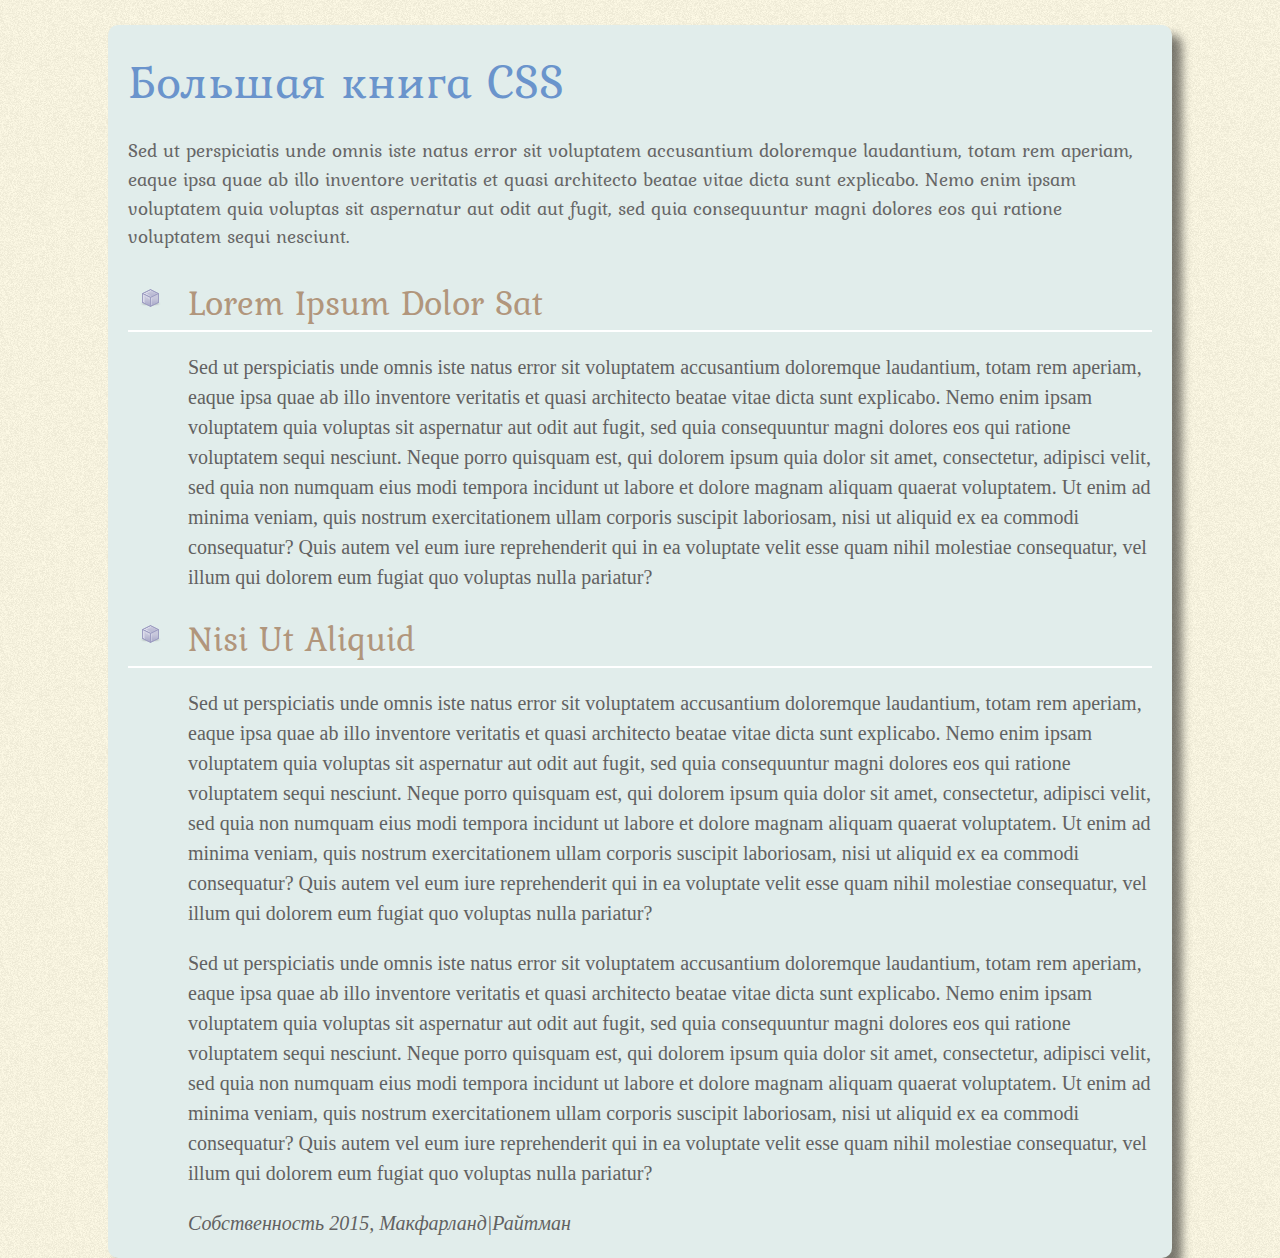
<file: css_4e/02/index.html>
<!doctype html>
<html>
<head>
<meta charset="UTF-8">
<title>Большая книга CSS -- Глава 2</title>	
<link rel="stylesheet" href="http://fonts.googleapis.com/css?family=Kurale">
<link rel="stylesheet" href="style.css">
</head>
<body>
<h1>Большая книга CSS</h1>
<p class="intro">Sed ut perspiciatis unde omnis iste natus error sit voluptatem accusantium doloremque laudantium, totam rem aperiam, eaque ipsa quae ab illo inventore veritatis et quasi architecto beatae vitae dicta sunt explicabo. Nemo enim ipsam voluptatem quia voluptas sit aspernatur aut odit aut fugit, sed quia consequuntur magni dolores eos qui ratione voluptatem sequi nesciunt. </p>
<h2>Lorem Ipsum Dolor Sat</h2>
<p>Sed ut perspiciatis unde omnis iste natus error sit voluptatem accusantium doloremque laudantium, totam rem aperiam, eaque ipsa quae ab illo inventore veritatis et quasi architecto beatae vitae dicta sunt explicabo. Nemo enim ipsam voluptatem quia voluptas sit aspernatur aut odit aut fugit, sed quia consequuntur magni dolores eos qui ratione voluptatem sequi nesciunt. Neque porro quisquam est, qui dolorem ipsum quia dolor sit amet, consectetur, adipisci velit, sed quia non numquam eius modi tempora incidunt ut labore et dolore magnam aliquam quaerat voluptatem. Ut enim ad minima veniam, quis nostrum exercitationem ullam corporis suscipit laboriosam, nisi ut aliquid ex ea commodi consequatur? Quis autem vel eum iure reprehenderit qui in ea voluptate velit esse quam nihil molestiae consequatur, vel illum qui dolorem eum fugiat quo voluptas nulla pariatur?</p>
<h2>Nisi Ut Aliquid </h2>
<p>Sed ut perspiciatis unde omnis iste natus error sit voluptatem accusantium doloremque laudantium, totam rem aperiam, eaque ipsa quae ab illo inventore veritatis et quasi architecto beatae vitae dicta sunt explicabo. Nemo enim ipsam voluptatem quia voluptas sit aspernatur aut odit aut fugit, sed quia consequuntur magni dolores eos qui ratione voluptatem sequi nesciunt. Neque porro quisquam est, qui dolorem ipsum quia dolor sit amet, consectetur, adipisci velit, sed quia non numquam eius modi tempora incidunt ut labore et dolore magnam aliquam quaerat voluptatem. Ut enim ad minima veniam, quis nostrum exercitationem ullam corporis suscipit laboriosam, nisi ut aliquid ex ea commodi consequatur? Quis autem vel eum iure reprehenderit qui in ea voluptate velit esse quam nihil molestiae consequatur, vel illum qui dolorem eum fugiat quo voluptas nulla pariatur?</p>
<p>Sed ut perspiciatis unde omnis iste natus error sit voluptatem accusantium doloremque laudantium, totam rem aperiam, eaque ipsa quae ab illo inventore veritatis et quasi architecto beatae vitae dicta sunt explicabo. Nemo enim ipsam voluptatem quia voluptas sit aspernatur aut odit aut fugit, sed quia consequuntur magni dolores eos qui ratione voluptatem sequi nesciunt. Neque porro quisquam est, qui dolorem ipsum quia dolor sit amet, consectetur, adipisci velit, sed quia non numquam eius modi tempora incidunt ut labore et dolore magnam aliquam quaerat voluptatem. Ut enim ad minima veniam, quis nostrum exercitationem ullam corporis suscipit laboriosam, nisi ut aliquid ex ea commodi consequatur? Quis autem vel eum iure reprehenderit qui in ea voluptate velit esse quam nihil molestiae consequatur, vel illum qui dolorem eum fugiat quo voluptas nulla pariatur?</p>
<address>
Собственность 2015, Макфарланд|Райтман 
</address>
</body>
</html>
</file>
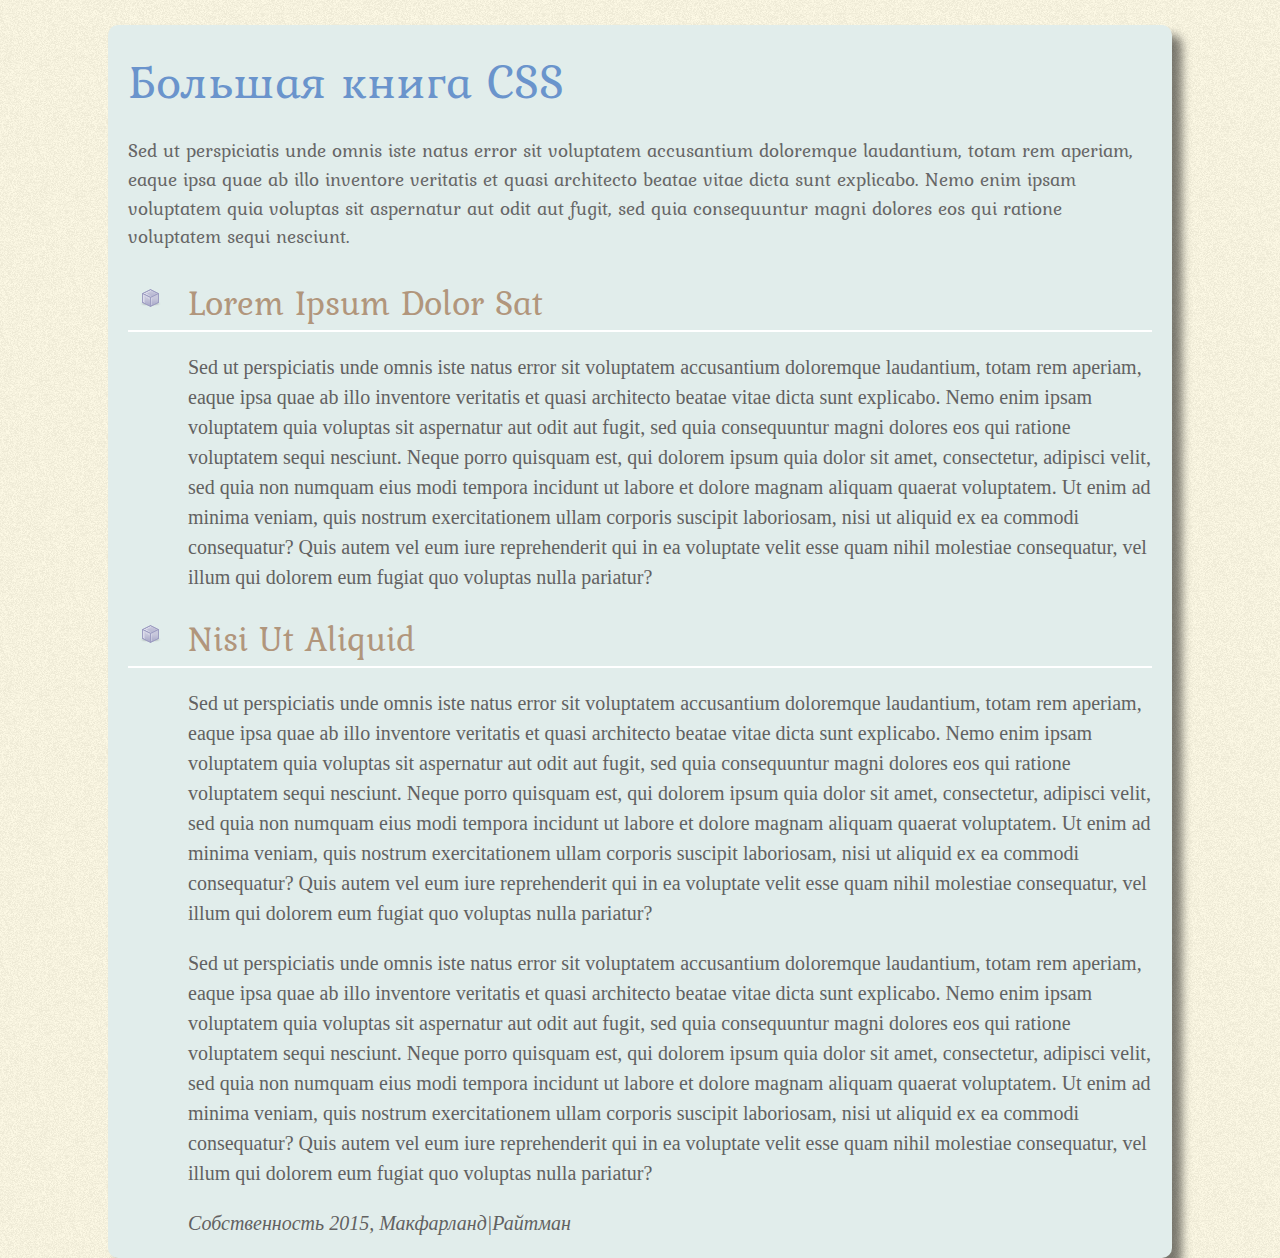
<file: css_4e/02_finished/index.html>
<!doctype html>
<html>
<head>
<meta charset="UTF-8">
<title>Большая книга CSS -- Глава 2</title>
<link href='http://fonts.googleapis.com/css?family=Kurale' rel='stylesheet'>
<link href="styles.css" rel="stylesheet">
</head>
<body>
<h1>Большая книга CSS</h1>
<p class="intro">Sed ut perspiciatis unde omnis iste natus error sit voluptatem accusantium doloremque laudantium, totam rem aperiam, eaque ipsa quae ab illo inventore veritatis et quasi architecto beatae vitae dicta sunt explicabo. Nemo enim ipsam voluptatem quia voluptas sit aspernatur aut odit aut fugit, sed quia consequuntur magni dolores eos qui ratione voluptatem sequi nesciunt. </p>
<h2>Lorem Ipsum Dolor Sat</h2>
<p>Sed ut perspiciatis unde omnis iste natus error sit voluptatem accusantium doloremque laudantium, totam rem aperiam, eaque ipsa quae ab illo inventore veritatis et quasi architecto beatae vitae dicta sunt explicabo. Nemo enim ipsam voluptatem quia voluptas sit aspernatur aut odit aut fugit, sed quia consequuntur magni dolores eos qui ratione voluptatem sequi nesciunt. Neque porro quisquam est, qui dolorem ipsum quia dolor sit amet, consectetur, adipisci velit, sed quia non numquam eius modi tempora incidunt ut labore et dolore magnam aliquam quaerat voluptatem. Ut enim ad minima veniam, quis nostrum exercitationem ullam corporis suscipit laboriosam, nisi ut aliquid ex ea commodi consequatur? Quis autem vel eum iure reprehenderit qui in ea voluptate velit esse quam nihil molestiae consequatur, vel illum qui dolorem eum fugiat quo voluptas nulla pariatur?</p>
<h2>Nisi Ut Aliquid </h2>
<p>Sed ut perspiciatis unde omnis iste natus error sit voluptatem accusantium doloremque laudantium, totam rem aperiam, eaque ipsa quae ab illo inventore veritatis et quasi architecto beatae vitae dicta sunt explicabo. Nemo enim ipsam voluptatem quia voluptas sit aspernatur aut odit aut fugit, sed quia consequuntur magni dolores eos qui ratione voluptatem sequi nesciunt. Neque porro quisquam est, qui dolorem ipsum quia dolor sit amet, consectetur, adipisci velit, sed quia non numquam eius modi tempora incidunt ut labore et dolore magnam aliquam quaerat voluptatem. Ut enim ad minima veniam, quis nostrum exercitationem ullam corporis suscipit laboriosam, nisi ut aliquid ex ea commodi consequatur? Quis autem vel eum iure reprehenderit qui in ea voluptate velit esse quam nihil molestiae consequatur, vel illum qui dolorem eum fugiat quo voluptas nulla pariatur?</p>
<p>Sed ut perspiciatis unde omnis iste natus error sit voluptatem accusantium doloremque laudantium, totam rem aperiam, eaque ipsa quae ab illo inventore veritatis et quasi architecto beatae vitae dicta sunt explicabo. Nemo enim ipsam voluptatem quia voluptas sit aspernatur aut odit aut fugit, sed quia consequuntur magni dolores eos qui ratione voluptatem sequi nesciunt. Neque porro quisquam est, qui dolorem ipsum quia dolor sit amet, consectetur, adipisci velit, sed quia non numquam eius modi tempora incidunt ut labore et dolore magnam aliquam quaerat voluptatem. Ut enim ad minima veniam, quis nostrum exercitationem ullam corporis suscipit laboriosam, nisi ut aliquid ex ea commodi consequatur? Quis autem vel eum iure reprehenderit qui in ea voluptate velit esse quam nihil molestiae consequatur, vel illum qui dolorem eum fugiat quo voluptas nulla pariatur?</p>
<address>
Собственность 2015, Макфарланд|Райтман 
</address>
</body>
</html>
</file>
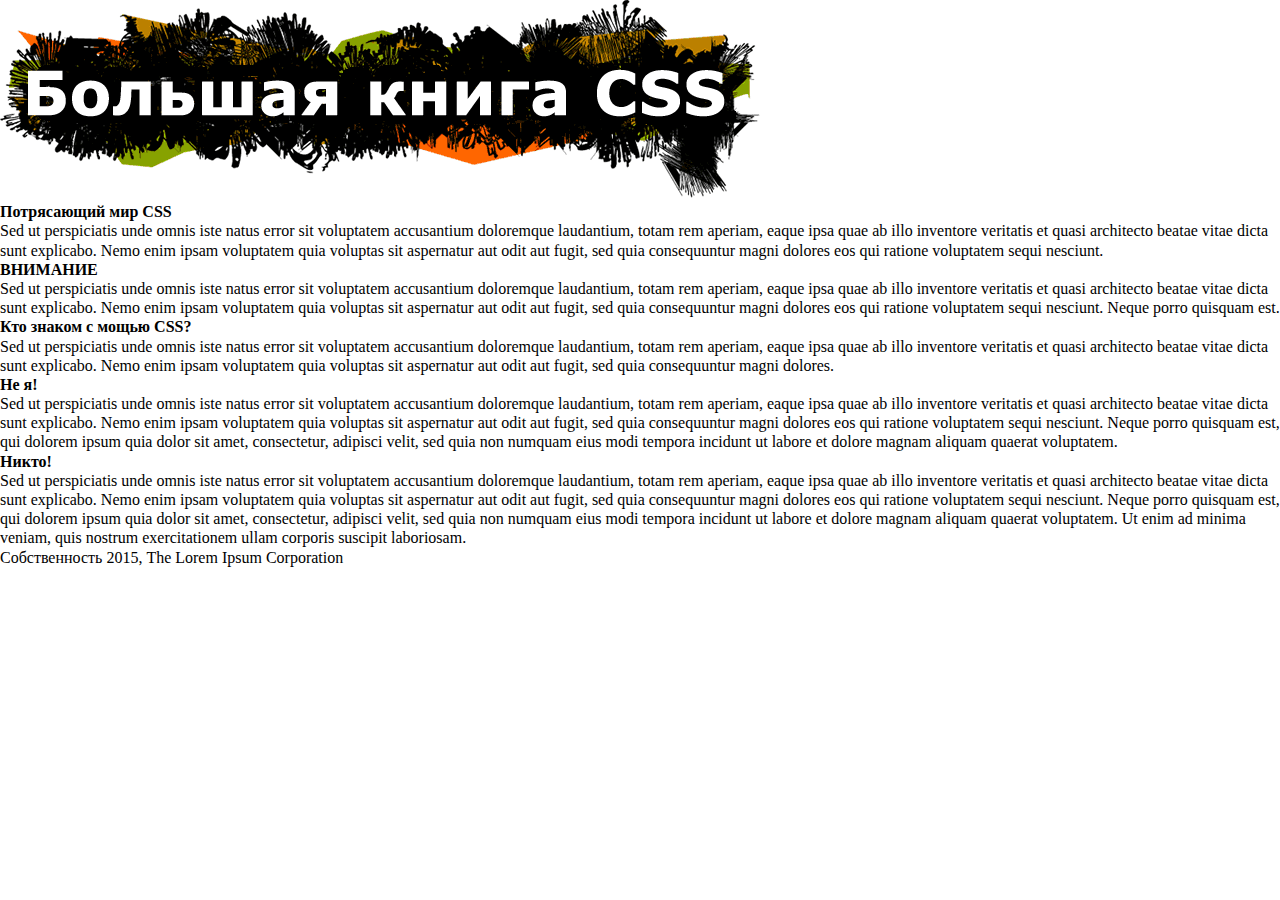
<file: css_4e/07/index.html>
<!doctype html>
<html>
<head>
<meta charset="UTF-8">
<title>Поля, отступы, границы и фон</title>
<link rel="stylesheet" href="main.css">
</head>

<body id="article">
  <div id="banner"><img src="images/banner.png" width="760" height="198" alt="Большая книга CSS">
  </div>

  <h1>Потрясающий мир CSS</h1>
  <p>Sed ut perspiciatis unde omnis iste natus error sit voluptatem accusantium doloremque laudantium, totam rem aperiam, eaque ipsa quae ab illo inventore veritatis et quasi architecto beatae vitae dicta sunt explicabo. Nemo enim ipsam voluptatem quia voluptas sit aspernatur aut odit aut fugit, sed quia consequuntur magni dolores eos qui ratione voluptatem sequi nesciunt. </p> 
  <h2>ВНИМАНИЕ</h2>
<p class="note">Sed ut perspiciatis unde omnis iste natus error sit voluptatem accusantium doloremque laudantium, totam rem aperiam, eaque ipsa quae ab illo inventore veritatis et quasi architecto beatae vitae dicta sunt explicabo. Nemo enim ipsam voluptatem quia voluptas sit aspernatur aut odit aut fugit, sed quia consequuntur magni dolores eos qui ratione voluptatem sequi nesciunt. Neque porro quisquam est.</p>
  <h2>Кто знаком с мощью CSS?</h2>
  <p>Sed ut perspiciatis unde omnis iste natus error sit voluptatem accusantium doloremque laudantium, totam rem aperiam, eaque ipsa quae ab illo inventore veritatis et quasi architecto beatae vitae dicta sunt explicabo. Nemo enim ipsam voluptatem quia voluptas sit aspernatur aut odit aut fugit, sed quia consequuntur magni dolores.</p>
<h2>Не я!</h2>
<p>Sed ut perspiciatis unde omnis iste natus error sit voluptatem accusantium doloremque laudantium, totam rem aperiam, eaque ipsa quae ab illo inventore veritatis et quasi architecto beatae vitae dicta sunt explicabo. Nemo enim ipsam voluptatem quia voluptas sit aspernatur aut odit aut fugit, sed quia consequuntur magni dolores eos qui ratione voluptatem sequi nesciunt. Neque porro quisquam est, qui dolorem ipsum quia dolor sit amet, consectetur, adipisci velit, sed quia non numquam eius modi tempora incidunt ut labore et dolore magnam aliquam quaerat voluptatem. </p>
  <h2>Никто!</h2>
  <p>Sed ut perspiciatis unde omnis iste natus error sit voluptatem accusantium doloremque laudantium, totam rem aperiam, eaque ipsa quae ab illo inventore veritatis et quasi architecto beatae vitae dicta sunt explicabo. Nemo enim ipsam voluptatem quia voluptas sit aspernatur aut odit aut fugit, sed quia consequuntur magni dolores eos qui ratione voluptatem sequi nesciunt. Neque porro quisquam est, qui dolorem ipsum quia dolor sit amet, consectetur, adipisci velit, sed quia non numquam eius modi tempora incidunt ut labore et dolore magnam aliquam quaerat voluptatem. Ut enim ad minima veniam, quis nostrum exercitationem ullam corporis suscipit laboriosam.</p>
  <p>Собственность 2015, The Lorem Ipsum Corporation</p>
</body>
</html>
</file>
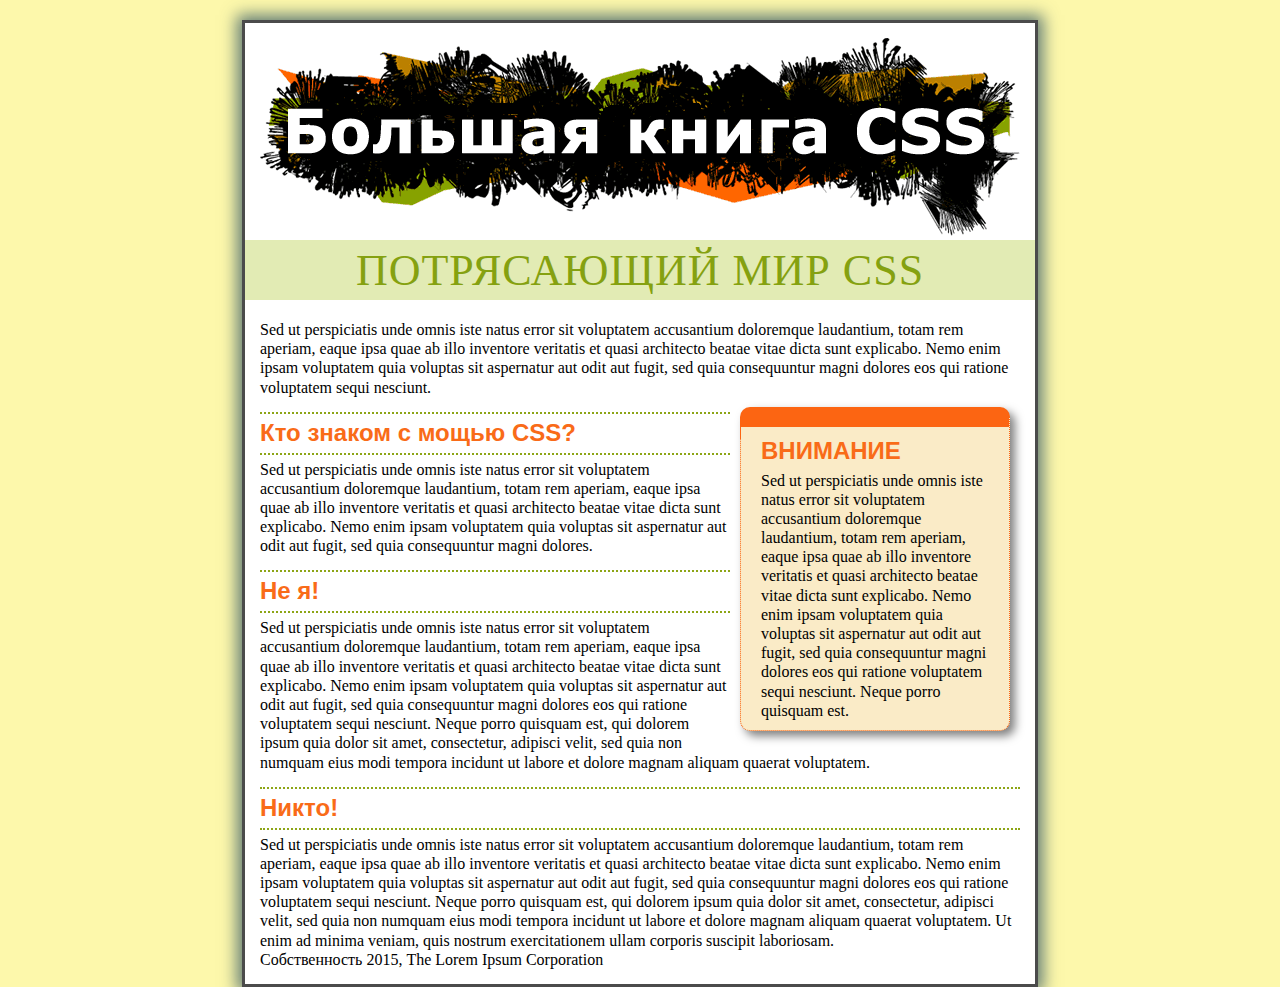
<file: css_4e/07_finished/index.html>
<!doctype html>
<html>
<head>
<meta charset="UTF-8">
<title>Поля, отступы, границы и фон</title>
<link rel="stylesheet" href="main.css">
</head>

<body id="article">
  <div id="banner"><img src="images/banner.png" width="760" height="198" alt="Большая книга CSS">
  </div>

  <h1>Потрясающий мир CSS</h1>
  <p>Sed ut perspiciatis unde omnis iste natus error sit voluptatem accusantium doloremque laudantium, totam rem aperiam, eaque ipsa quae ab illo inventore veritatis et quasi architecto beatae vitae dicta sunt explicabo. Nemo enim ipsam voluptatem quia voluptas sit aspernatur aut odit aut fugit, sed quia consequuntur magni dolores eos qui ratione voluptatem sequi nesciunt. </p> 
  
  <div class="sidebar">
  <h2>ВНИМАНИЕ</h2>
<p class="note">Sed ut perspiciatis unde omnis iste natus error sit voluptatem accusantium doloremque laudantium, totam rem aperiam, eaque ipsa quae ab illo inventore veritatis et quasi architecto beatae vitae dicta sunt explicabo. Nemo enim ipsam voluptatem quia voluptas sit aspernatur aut odit aut fugit, sed quia consequuntur magni dolores eos qui ratione voluptatem sequi nesciunt. Neque porro quisquam est.</p>
</div>
  <h2>Кто знаком с мощью CSS?</h2>
  <p>Sed ut perspiciatis unde omnis iste natus error sit voluptatem accusantium doloremque laudantium, totam rem aperiam, eaque ipsa quae ab illo inventore veritatis et quasi architecto beatae vitae dicta sunt explicabo. Nemo enim ipsam voluptatem quia voluptas sit aspernatur aut odit aut fugit, sed quia consequuntur magni dolores.</p>
<h2>Не я!</h2>
<p>Sed ut perspiciatis unde omnis iste natus error sit voluptatem accusantium doloremque laudantium, totam rem aperiam, eaque ipsa quae ab illo inventore veritatis et quasi architecto beatae vitae dicta sunt explicabo. Nemo enim ipsam voluptatem quia voluptas sit aspernatur aut odit aut fugit, sed quia consequuntur magni dolores eos qui ratione voluptatem sequi nesciunt. Neque porro quisquam est, qui dolorem ipsum quia dolor sit amet, consectetur, adipisci velit, sed quia non numquam eius modi tempora incidunt ut labore et dolore magnam aliquam quaerat voluptatem. </p>
  <h2>Никто!</h2>
  <p>Sed ut perspiciatis unde omnis iste natus error sit voluptatem accusantium doloremque laudantium, totam rem aperiam, eaque ipsa quae ab illo inventore veritatis et quasi architecto beatae vitae dicta sunt explicabo. Nemo enim ipsam voluptatem quia voluptas sit aspernatur aut odit aut fugit, sed quia consequuntur magni dolores eos qui ratione voluptatem sequi nesciunt. Neque porro quisquam est, qui dolorem ipsum quia dolor sit amet, consectetur, adipisci velit, sed quia non numquam eius modi tempora incidunt ut labore et dolore magnam aliquam quaerat voluptatem. Ut enim ad minima veniam, quis nostrum exercitationem ullam corporis suscipit laboriosam.</p>
  <p>Собственность 2015, The Lorem Ipsum Corporation</p>
</body>
</html>
</file>
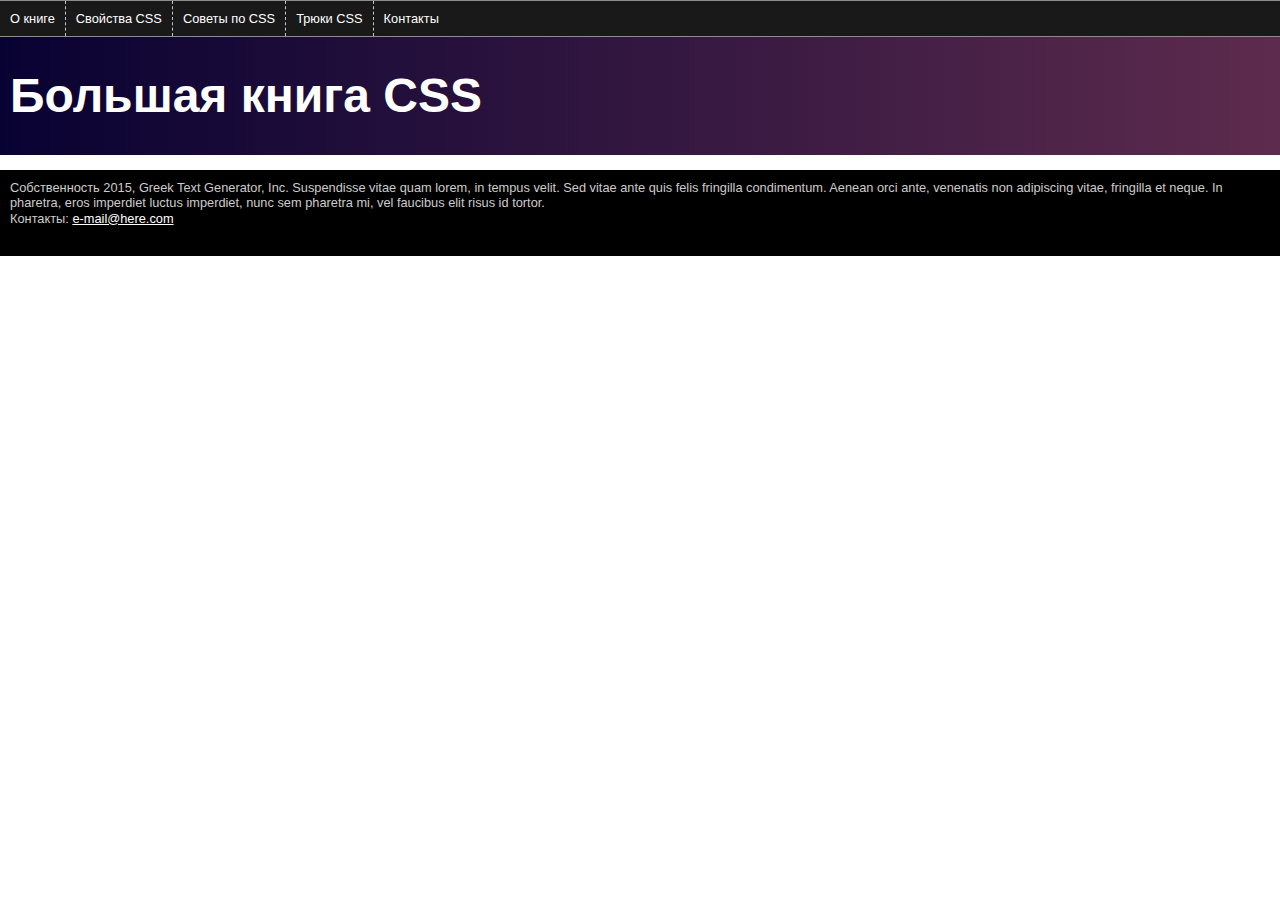
<file: css_4e/13/index.html>
<!doctype html>
<html>
<head>
<meta charset="UTF-8">
<title>Большая книга CSS</title>
<link href="styles.css" rel="stylesheet">
</head>

<body>
<header>
<nav class="clear">
<ul>
<li><a href="#">О книге</a></li>
<li><a href="#">Свойства CSS</a></li>
<li><a href="#">Советы по CSS</a></li>
<li><a href="#">Трюки CSS</a></li>
<li><a href="#">Контакты</a></li>
</ul>
</nav>
<h1>Большая книга CSS</h1>
</header>
<!-- первая боковая панель -->

<!-- основной контент -->

<!-- вторая боковая панель -->

<footer>
<p>Собственность 2015, Greek Text Generator, Inc.
Suspendisse vitae quam lorem, in tempus velit. Sed vitae ante quis felis fringilla condimentum. Aenean orci ante, venenatis non adipiscing vitae, fringilla et neque. In pharetra, eros imperdiet luctus imperdiet, nunc sem pharetra mi, vel faucibus elit risus id tortor.</p>
<p>Контакты: <a href="mailto:nobody@nowhere.com">e-mail@here.com</a></p>
</footer>
</body>
</html>
</file>
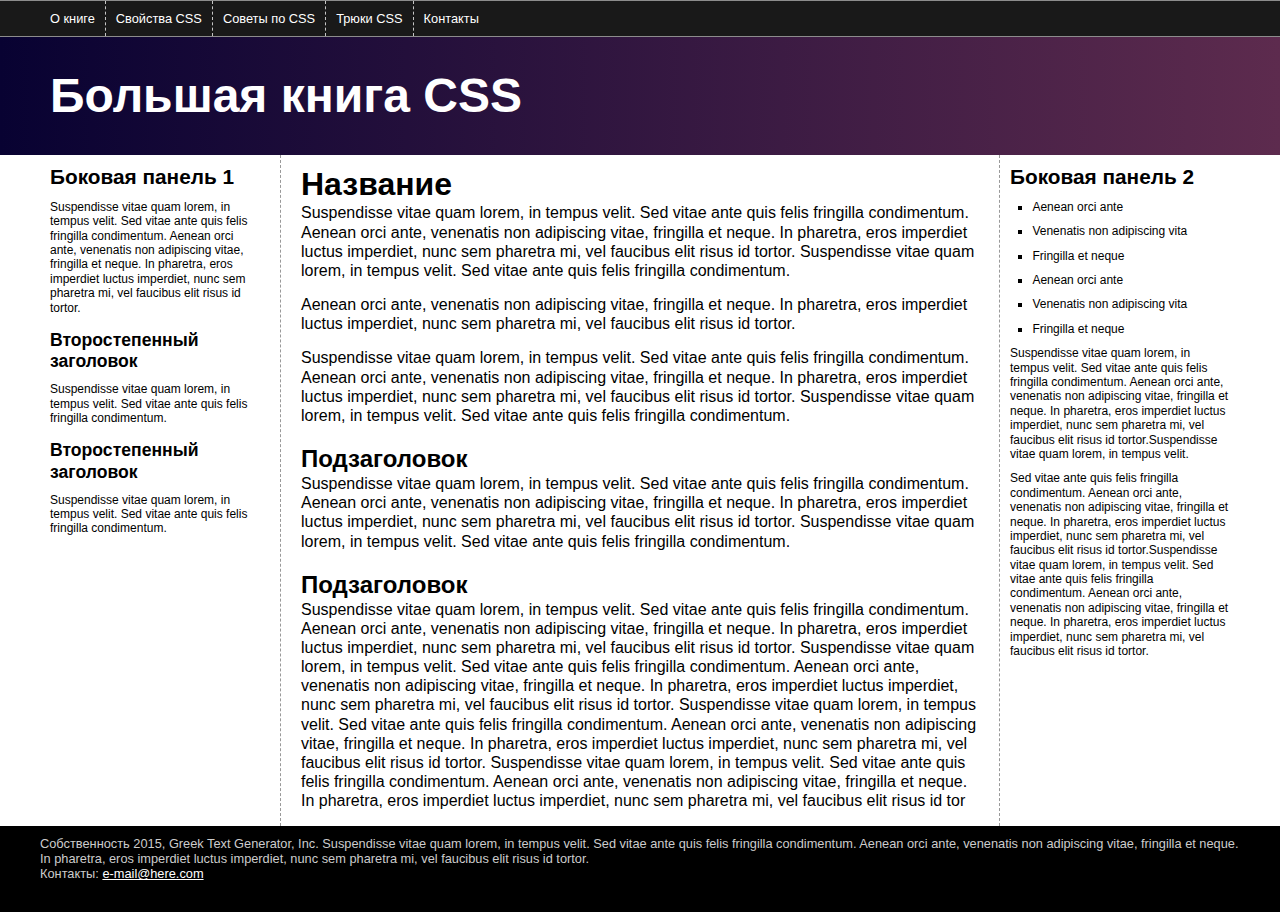
<file: css_4e/13_finished/index.html>
<!doctype html>
<html>
<head>
<meta charset="UTF-8">
<title>Большая книга CSS</title>
<link href="styles.css" rel="stylesheet">
</head>

<body>
<div class="pageWrapper">
<header>
<nav class="clear">
<ul>
<li><a href="#">О книге</a></li>
<li><a href="#">Свойства CSS</a></li>
<li><a href="#">Советы по CSS</a></li>
<li><a href="#">Трюки CSS</a></li>
<li><a href="#">Контакты</a></li>
</ul>
</nav>
<h1>Большая книга CSS</h1>
</header>
<div class="contentWrapper">
<!-- первая боковая панель -->
<aside class="sidebar1">
  <h2>Боковая панель 1</h2>
  <p>Suspendisse vitae quam lorem, in tempus velit. Sed vitae ante quis felis fringilla condimentum. Aenean orci ante, venenatis non adipiscing vitae, fringilla et neque. In pharetra, eros imperdiet luctus imperdiet, nunc sem pharetra mi, vel faucibus elit risus id tortor.  </p>
  <h3>Второстепенный заголовок</h3>
  <p>Suspendisse vitae quam lorem, in tempus velit. Sed vitae ante quis felis fringilla condimentum.  </p>
  <h3>Второстепенный заголовок</h3>
  <p>Suspendisse vitae quam lorem, in tempus velit. Sed vitae ante quis felis fringilla condimentum. </p>
</aside>
<!-- основной контент -->
<article class="main">
  <h2>Название</h2>
  <p>Suspendisse vitae quam lorem, in tempus velit. Sed vitae ante quis felis fringilla condimentum. Aenean orci ante, venenatis non adipiscing vitae, fringilla et neque. In pharetra, eros imperdiet luctus imperdiet, nunc sem pharetra mi, vel faucibus elit risus id tortor. Suspendisse vitae quam lorem, in tempus velit. Sed vitae ante quis felis fringilla condimentum.</p>
  <p>Aenean orci ante, venenatis non adipiscing vitae, fringilla et neque. In pharetra, eros imperdiet luctus imperdiet, nunc sem pharetra mi, vel faucibus elit risus id tortor. </p>
  <p>Suspendisse vitae quam lorem, in tempus velit. Sed vitae ante quis felis fringilla condimentum. Aenean orci ante, venenatis non adipiscing vitae, fringilla et neque. In pharetra, eros imperdiet luctus imperdiet, nunc sem pharetra mi, vel faucibus elit risus id tortor. Suspendisse vitae quam lorem, in tempus velit. Sed vitae ante quis felis fringilla condimentum. </p>
  <h3>Подзаголовок</h3>
  <p>Suspendisse vitae quam lorem, in tempus velit. Sed vitae ante quis felis fringilla condimentum. Aenean orci ante, venenatis non adipiscing vitae, fringilla et neque. In pharetra, eros imperdiet luctus imperdiet, nunc sem pharetra mi, vel faucibus elit risus id tortor. Suspendisse vitae quam lorem, in tempus velit. Sed vitae ante quis felis fringilla condimentum. </p>
  <h3>Подзаголовок</h3>
  <p>Suspendisse vitae quam lorem, in tempus velit. Sed vitae ante quis felis fringilla condimentum. Aenean orci ante, venenatis non adipiscing vitae, fringilla et neque. In pharetra, eros imperdiet luctus imperdiet, nunc sem pharetra mi, vel faucibus elit risus id tortor. Suspendisse vitae quam lorem, in tempus velit. Sed vitae ante quis felis fringilla condimentum. Aenean orci ante, venenatis non adipiscing vitae, fringilla et neque. In pharetra, eros imperdiet luctus imperdiet, nunc sem pharetra mi, vel faucibus elit risus id tortor. Suspendisse vitae quam lorem, in tempus velit. Sed vitae ante quis felis fringilla condimentum. Aenean orci ante, venenatis non adipiscing vitae, fringilla et neque. In pharetra, eros imperdiet luctus imperdiet, nunc sem pharetra mi, vel faucibus elit risus id tortor. Suspendisse vitae quam lorem, in tempus velit. Sed vitae ante quis felis fringilla condimentum. Aenean orci ante, venenatis non adipiscing vitae, fringilla et neque. In pharetra, eros imperdiet luctus imperdiet, nunc sem pharetra mi, vel faucibus elit risus id tor</p>
</article>
<!-- вторая боковая панель -->
<aside class="sidebar2">
  <h2>Боковая панель 2 </h2>
  <ul>
    <li>Aenean orci ante</li>
    <li>Venenatis non adipiscing vita</li>
    <li> Fringilla et neque</li>
    <li>Aenean orci ante</li>
    <li>Venenatis non adipiscing vita</li>
    <li> Fringilla et neque</li>
  </ul>
  <p>Suspendisse vitae quam lorem, in tempus velit. Sed vitae ante quis felis fringilla condimentum. Aenean orci ante, venenatis non adipiscing vitae, fringilla et neque. In pharetra, eros imperdiet luctus imperdiet, nunc sem pharetra mi, vel faucibus elit risus id tortor.Suspendisse vitae quam lorem, in tempus velit. </p>
  <p>Sed vitae ante quis felis fringilla condimentum. Aenean orci ante, venenatis non adipiscing vitae, fringilla et neque. In pharetra, eros imperdiet luctus imperdiet, nunc sem pharetra mi, vel faucibus elit risus id tortor.Suspendisse vitae quam lorem, in tempus velit. Sed vitae ante quis felis fringilla condimentum. Aenean orci ante, venenatis non adipiscing vitae, fringilla et neque. In pharetra, eros imperdiet luctus imperdiet, nunc sem pharetra mi, vel faucibus elit risus id tortor.</p>
</aside>
</div>
<footer>
<p>Собственность 2015, Greek Text Generator, Inc.
Suspendisse vitae quam lorem, in tempus velit. Sed vitae ante quis felis fringilla condimentum. Aenean orci ante, venenatis non adipiscing vitae, fringilla et neque. In pharetra, eros imperdiet luctus imperdiet, nunc sem pharetra mi, vel faucibus elit risus id tortor.</p>
<p>Контакты: <a href="mailto:nobody@nowhere.com">e-mail@here.com</a></p>
</footer>
</div>
</body>
</html>
</file>
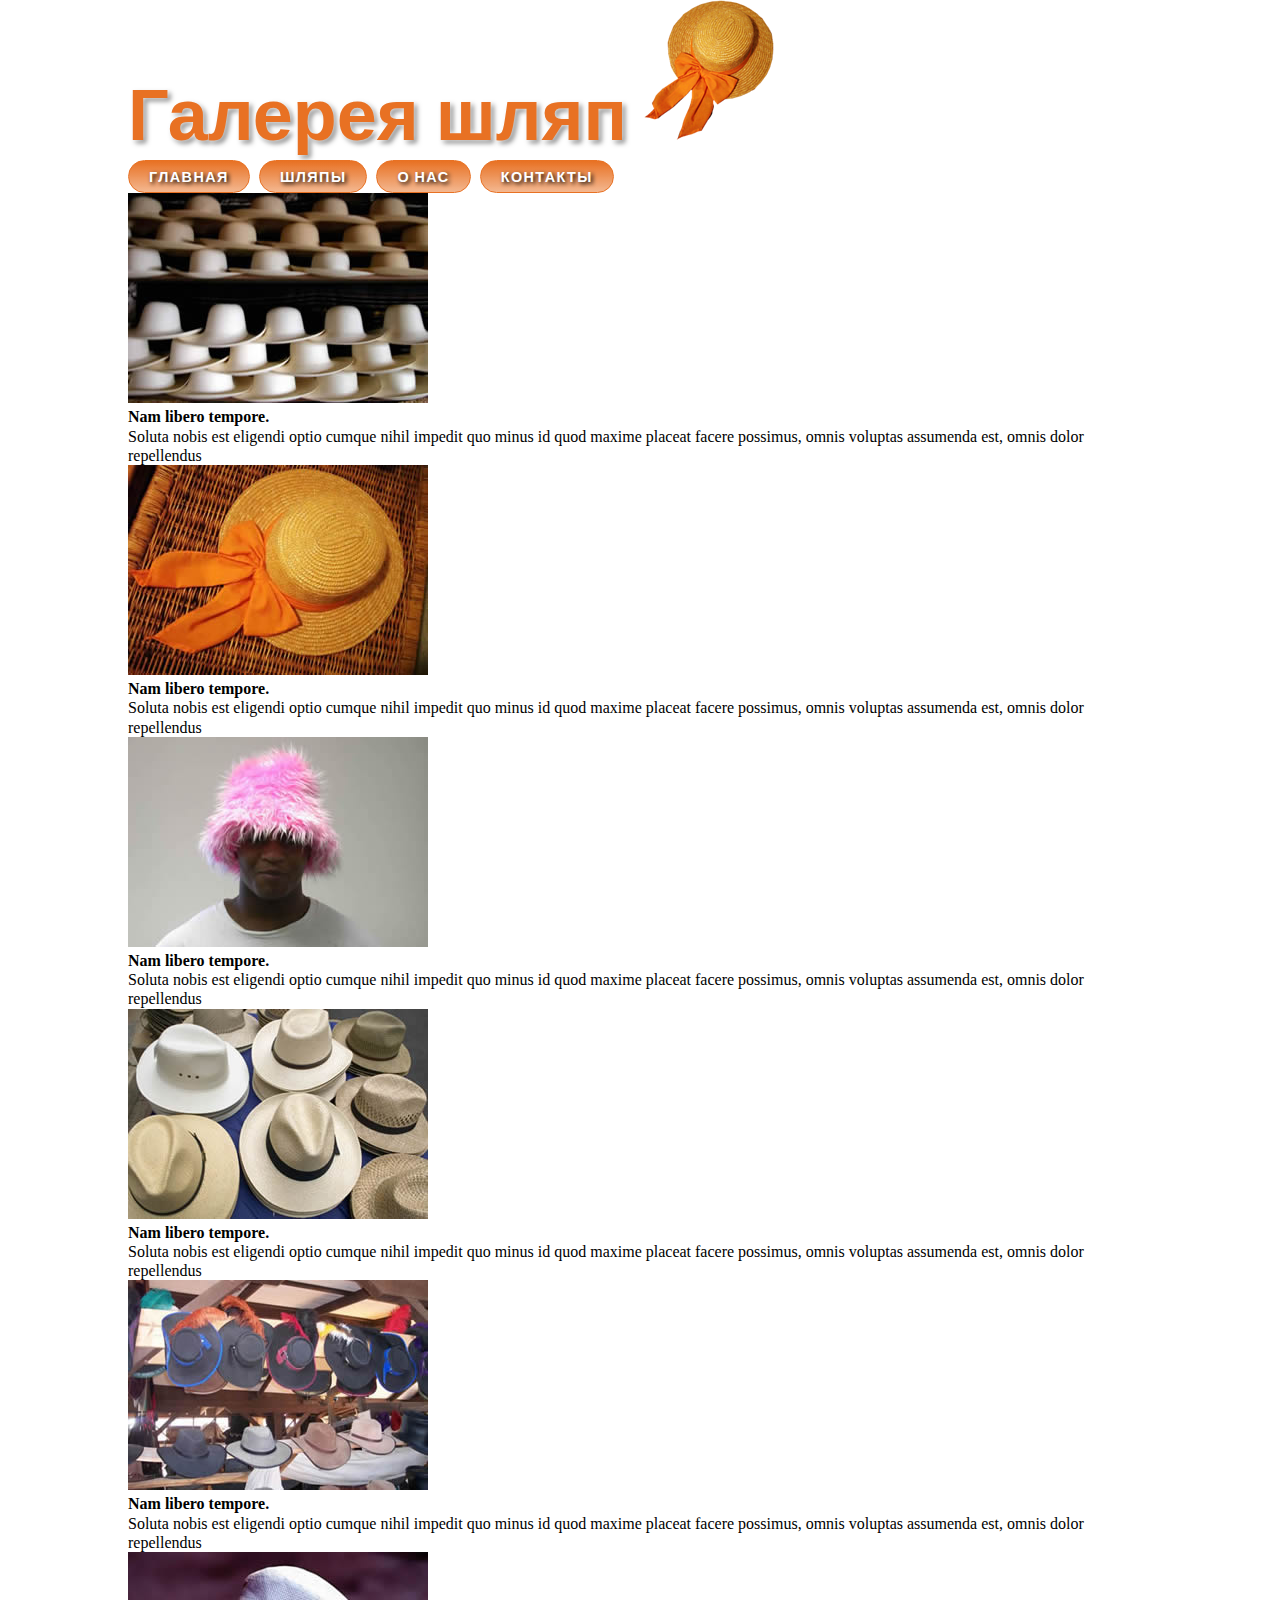
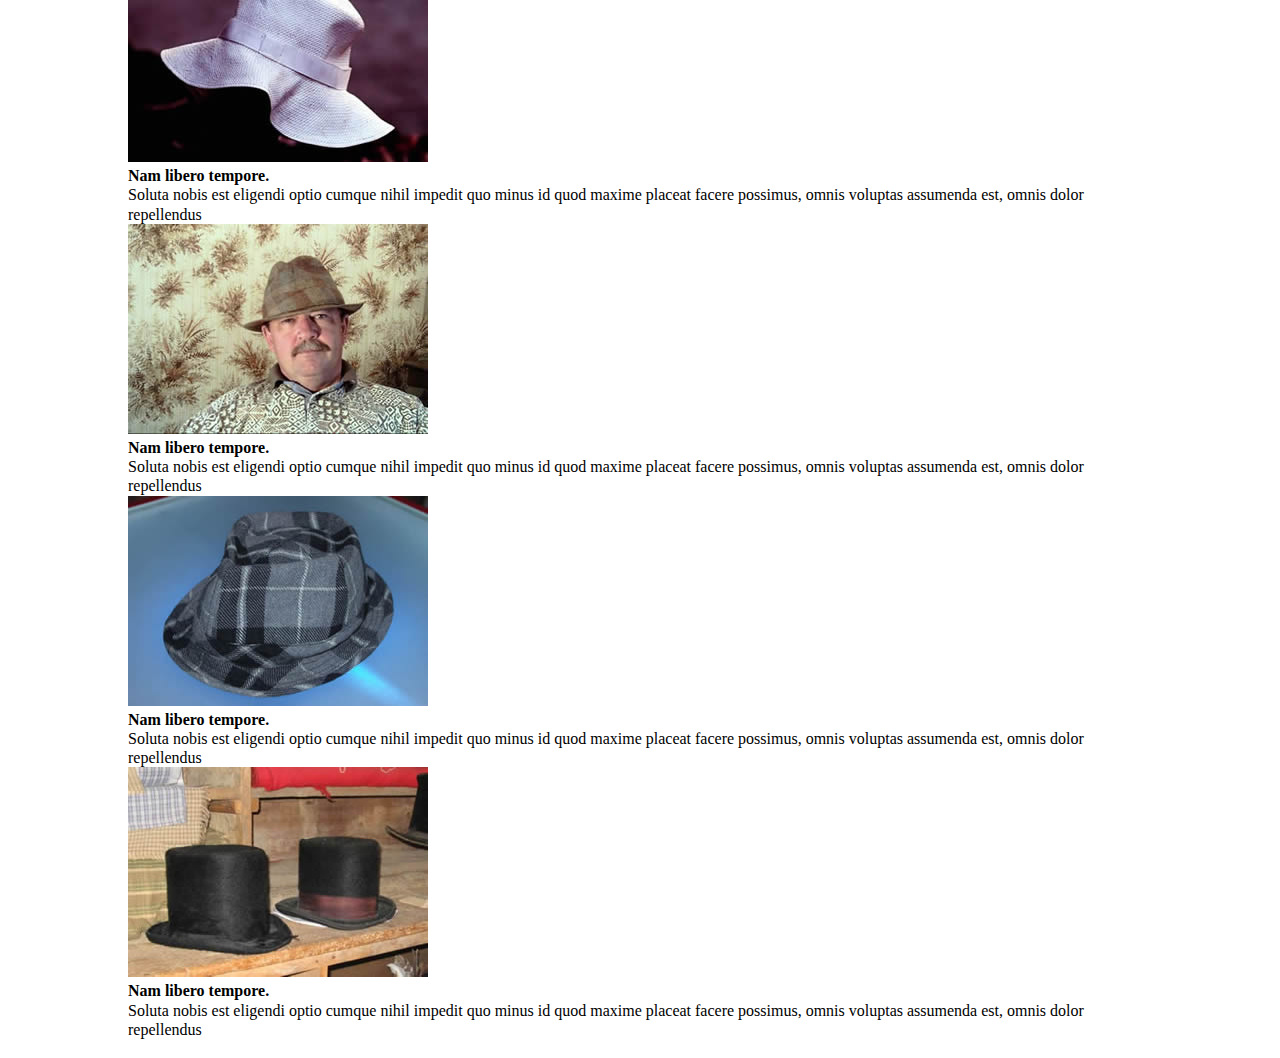
<file: css_4e/14/index.html>
<!doctype html>
<html>
<head>
<meta charset="UTF-8">
<title>Галерея шляп</title>
<link href="styles.css" rel="stylesheet">
</head>
<body>
<header>
<h1>Галерея шляп <img src="images/hat.png" width="130" height="140" alt="Галерея шляп" class="badge"></h1>
<nav>
	<ul>
		<li><a href="#">Главная</a></li>
		<li><a href="#">Шляпы</a></li>
		<li><a href="#">О нас</a></li>
		<li><a href="#">Контакты</a></li>
	</ul>
</nav>
</header>
<div class="gallery">
<figure>
<img src="images/file00079963469.jpg" width="300" height="210" alt="Панама">
<figcaption><strong>Nam libero tempore.</strong> Soluta nobis est eligendi optio cumque nihil impedit quo minus id quod maxime placeat facere possimus, omnis voluptas assumenda est, omnis dolor repellendus</figcaption>
</figure>
<figure>
<img src="images/file000308999292.jpg" width="300" height="210" alt="Капор">
<figcaption><strong>Nam libero tempore.</strong> Soluta nobis est eligendi optio cumque nihil impedit quo minus id quod maxime placeat facere possimus, omnis voluptas assumenda est, omnis dolor repellendus</figcaption>
</figure>
<figure>
<img src="images/file000330568599.jpg" width="300" height="210" alt="Розовая шляпа">
<figcaption><strong>Nam libero tempore.</strong> Soluta nobis est eligendi optio cumque nihil impedit quo minus id quod maxime placeat facere possimus, omnis voluptas assumenda est, omnis dolor repellendus</figcaption>
</figure>
<figure>
<img src="images/file000550955311.jpg" width="300" height="210" alt="Много шляп">
<figcaption><strong>Nam libero tempore.</strong> Soluta nobis est eligendi optio cumque nihil impedit quo minus id quod maxime placeat facere possimus, omnis voluptas assumenda est, omnis dolor repellendus</figcaption>
</figure>
<figure>
<img src="images/file0001117960982.jpg" width="300" height="210" alt="Шляпа">
<figcaption><strong>Nam libero tempore.</strong> Soluta nobis est eligendi optio cumque nihil impedit quo minus id quod maxime placeat facere possimus, omnis voluptas assumenda est, omnis dolor repellendus</figcaption>
</figure>
<figure>
<img src="images/file0001425538258.jpg" width="300" height="210" alt="Другой капор">
<figcaption><strong>Nam libero tempore.</strong> Soluta nobis est eligendi optio cumque nihil impedit quo minus id quod maxime placeat facere possimus, omnis voluptas assumenda est, omnis dolor repellendus</figcaption>
</figure>
<figure>
<img src="images/file00030009680.jpg" width="300" height="210" alt="Дурень в шляпе">
<figcaption><strong>Nam libero tempore.</strong> Soluta nobis est eligendi optio cumque nihil impedit quo minus id quod maxime placeat facere possimus, omnis voluptas assumenda est, omnis dolor repellendus</figcaption>
</figure>
<figure>
<img src="images/file0001728857809.jpg" width="300" height="210" alt="Клевая шляпа">
<figcaption><strong>Nam libero tempore.</strong> Soluta nobis est eligendi optio cumque nihil impedit quo minus id quod maxime placeat facere possimus, omnis voluptas assumenda est, omnis dolor repellendus</figcaption>
</figure>
<figure>
<img src="images/file0001757413591.jpg" width="300" height="210" alt="Крутые шляпы">
<figcaption><strong>Nam libero tempore.</strong> Soluta nobis est eligendi optio cumque nihil impedit quo minus id quod maxime placeat facere possimus, omnis voluptas assumenda est, omnis dolor repellendus</figcaption>
</figure>
</div>
<footer>
<div class="copyright">
<p>Собственность 2015, Галерея шляп</p>
</div>
</footer>
</body>
</html>
</file>
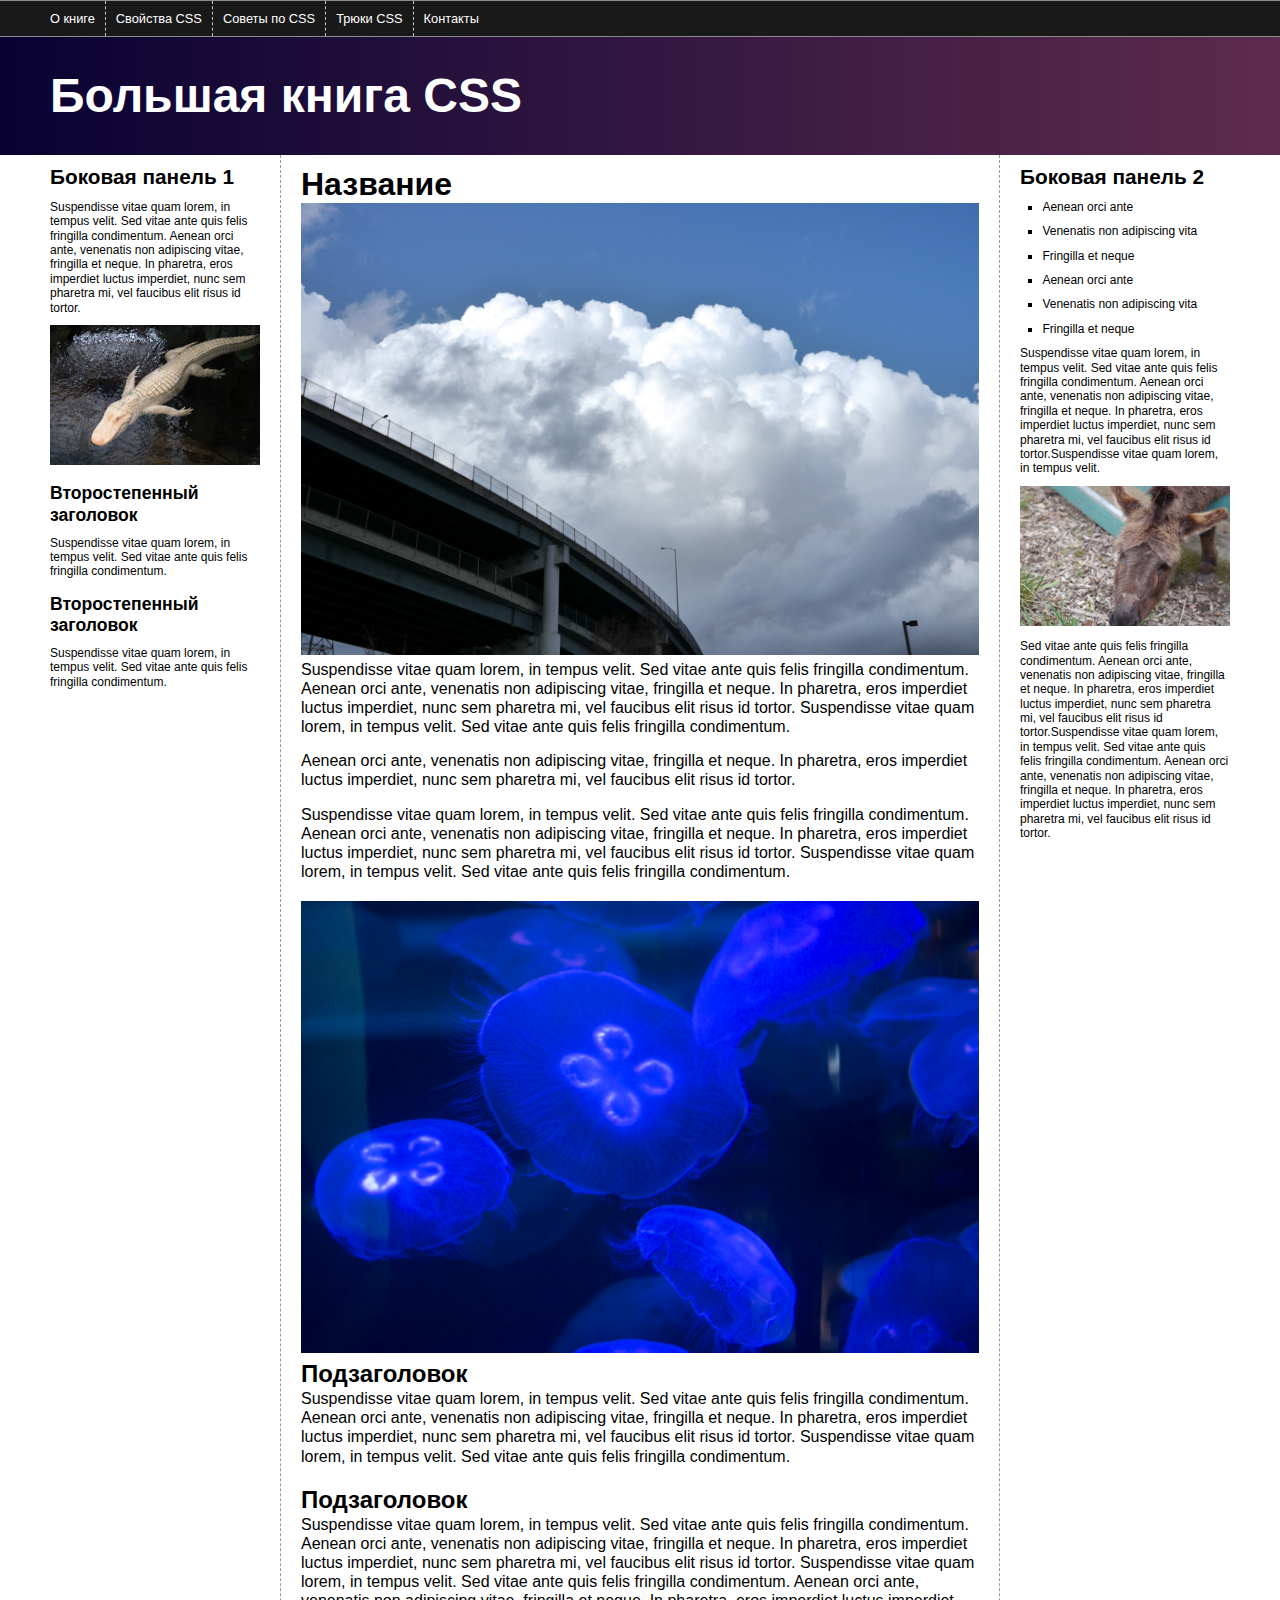
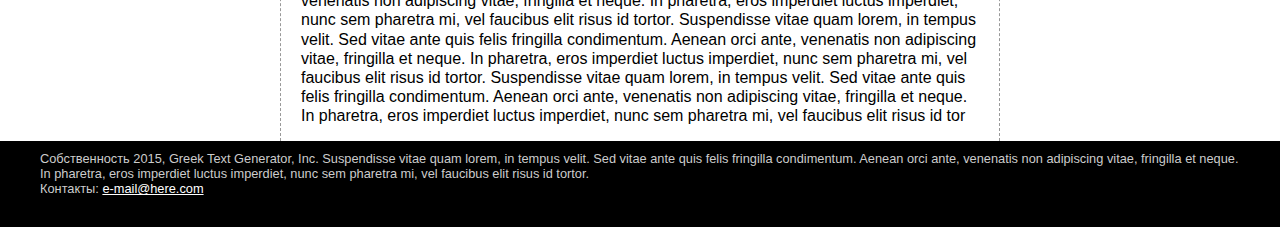
<file: css_4e/15/index.html>
<!doctype html>
<html>
<head>
<meta charset="UTF-8">
<meta name="viewport" content="width=device-width">
<title>Большая книга CSS</title>
<link href="styles.css" rel="stylesheet">
</head>

<body>
<div class="pageWrapper">
<header>
<nav class="clear">
<ul>
<li><a href="#">О книге</a></li>
<li><a href="#">Свойства CSS</a></li>
<li><a href="#">Советы по CSS</a></li>
<li><a href="#">Трюки CSS</a></li>
<li><a href="#">Контакты</a></li>
</ul>
</nav>
<h1>Большая книга CSS</h1>
</header>
<div class="contentWrapper"> 
<!-- первая боковая панель -->
<aside class="sidebar1">
  <h2>Боковая панель 1</h2>
  <p>Suspendisse vitae quam lorem, in tempus velit. Sed vitae ante quis felis fringilla condimentum. Aenean orci ante, venenatis non adipiscing vitae, fringilla et neque. In pharetra, eros imperdiet luctus imperdiet, nunc sem pharetra mi, vel faucibus elit risus id tortor.  </p>
  <p><img src="imgs/gator.jpg" alt="Аллигатор" width="210" height="140"></p>
  <h3>Второстепенный заголовок</h3>
  <p>Suspendisse vitae quam lorem, in tempus velit. Sed vitae ante quis felis fringilla condimentum.  </p>
  <h3>Второстепенный заголовок</h3>
  <p>Suspendisse vitae quam lorem, in tempus velit. Sed vitae ante quis felis fringilla condimentum. </p>
</aside>
<!-- основной контент -->
<article class="main">
  <h2>Название</h2>
  <p><img src="imgs/clouds.jpg" alt="Облака" width="678" height="452">Suspendisse vitae quam lorem, in tempus velit. Sed vitae ante quis felis fringilla condimentum. Aenean orci ante, venenatis non adipiscing vitae, fringilla et neque. In pharetra, eros imperdiet luctus imperdiet, nunc sem pharetra mi, vel faucibus elit risus id tortor. Suspendisse vitae quam lorem, in tempus velit. Sed vitae ante quis felis fringilla condimentum.</p>
  <p>Aenean orci ante, venenatis non adipiscing vitae, fringilla et neque. In pharetra, eros imperdiet luctus imperdiet, nunc sem pharetra mi, vel faucibus elit risus id tortor. </p>
  <p>Suspendisse vitae quam lorem, in tempus velit. Sed vitae ante quis felis fringilla condimentum. Aenean orci ante, venenatis non adipiscing vitae, fringilla et neque. In pharetra, eros imperdiet luctus imperdiet, nunc sem pharetra mi, vel faucibus elit risus id tortor. Suspendisse vitae quam lorem, in tempus velit. Sed vitae ante quis felis fringilla condimentum. </p>
  <h3><img src="imgs/jellyfish.jpg" alt="Медуза" width="678" height="452">Подзаголовок</h3>
  <p>Suspendisse vitae quam lorem, in tempus velit. Sed vitae ante quis felis fringilla condimentum. Aenean orci ante, venenatis non adipiscing vitae, fringilla et neque. In pharetra, eros imperdiet luctus imperdiet, nunc sem pharetra mi, vel faucibus elit risus id tortor. Suspendisse vitae quam lorem, in tempus velit. Sed vitae ante quis felis fringilla condimentum. </p>
  <h3>Подзаголовок</h3>
  <p>Suspendisse vitae quam lorem, in tempus velit. Sed vitae ante quis felis fringilla condimentum. Aenean orci ante, venenatis non adipiscing vitae, fringilla et neque. In pharetra, eros imperdiet luctus imperdiet, nunc sem pharetra mi, vel faucibus elit risus id tortor. Suspendisse vitae quam lorem, in tempus velit. Sed vitae ante quis felis fringilla condimentum. Aenean orci ante, venenatis non adipiscing vitae, fringilla et neque. In pharetra, eros imperdiet luctus imperdiet, nunc sem pharetra mi, vel faucibus elit risus id tortor. Suspendisse vitae quam lorem, in tempus velit. Sed vitae ante quis felis fringilla condimentum. Aenean orci ante, venenatis non adipiscing vitae, fringilla et neque. In pharetra, eros imperdiet luctus imperdiet, nunc sem pharetra mi, vel faucibus elit risus id tortor. Suspendisse vitae quam lorem, in tempus velit. Sed vitae ante quis felis fringilla condimentum. Aenean orci ante, venenatis non adipiscing vitae, fringilla et neque. In pharetra, eros imperdiet luctus imperdiet, nunc sem pharetra mi, vel faucibus elit risus id tor</p>
</article>
<!-- вторая боковая панель -->
<aside class="sidebar2">
<h2>Боковая панель 2 </h2>
  <ul>
    <li>Aenean orci ante</li>
    <li>Venenatis non adipiscing vita</li>
    <li> Fringilla et neque</li>
    <li>Aenean orci ante</li>
    <li>Venenatis non adipiscing vita</li>
    <li> Fringilla et neque</li>
  </ul>
  <p>Suspendisse vitae quam lorem, in tempus velit. Sed vitae ante quis felis fringilla condimentum. Aenean orci ante, venenatis non adipiscing vitae, fringilla et neque. In pharetra, eros imperdiet luctus imperdiet, nunc sem pharetra mi, vel faucibus elit risus id tortor.Suspendisse vitae quam lorem, in tempus velit. </p>
  <p><img src="imgs/mule.jpg" alt="Ослик" width="210" height="140"></p>
  <p>Sed vitae ante quis felis fringilla condimentum. Aenean orci ante, venenatis non adipiscing vitae, fringilla et neque. In pharetra, eros imperdiet luctus imperdiet, nunc sem pharetra mi, vel faucibus elit risus id tortor.Suspendisse vitae quam lorem, in tempus velit. Sed vitae ante quis felis fringilla condimentum. Aenean orci ante, venenatis non adipiscing vitae, fringilla et neque. In pharetra, eros imperdiet luctus imperdiet, nunc sem pharetra mi, vel faucibus elit risus id tortor.</p>
</aside>
</div>
<footer>
<p>Собственность 2015, Greek Text Generator, Inc.
Suspendisse vitae quam lorem, in tempus velit. Sed vitae ante quis felis fringilla condimentum. Aenean orci ante, venenatis non adipiscing vitae, fringilla et neque. In pharetra, eros imperdiet luctus imperdiet, nunc sem pharetra mi, vel faucibus elit risus id tortor.</p>
<p>Контакты: <a href="mailto:nobody@nowhere.com">e-mail@here.com</a></p>
</footer>
</div>
</body>
</html>
</file>
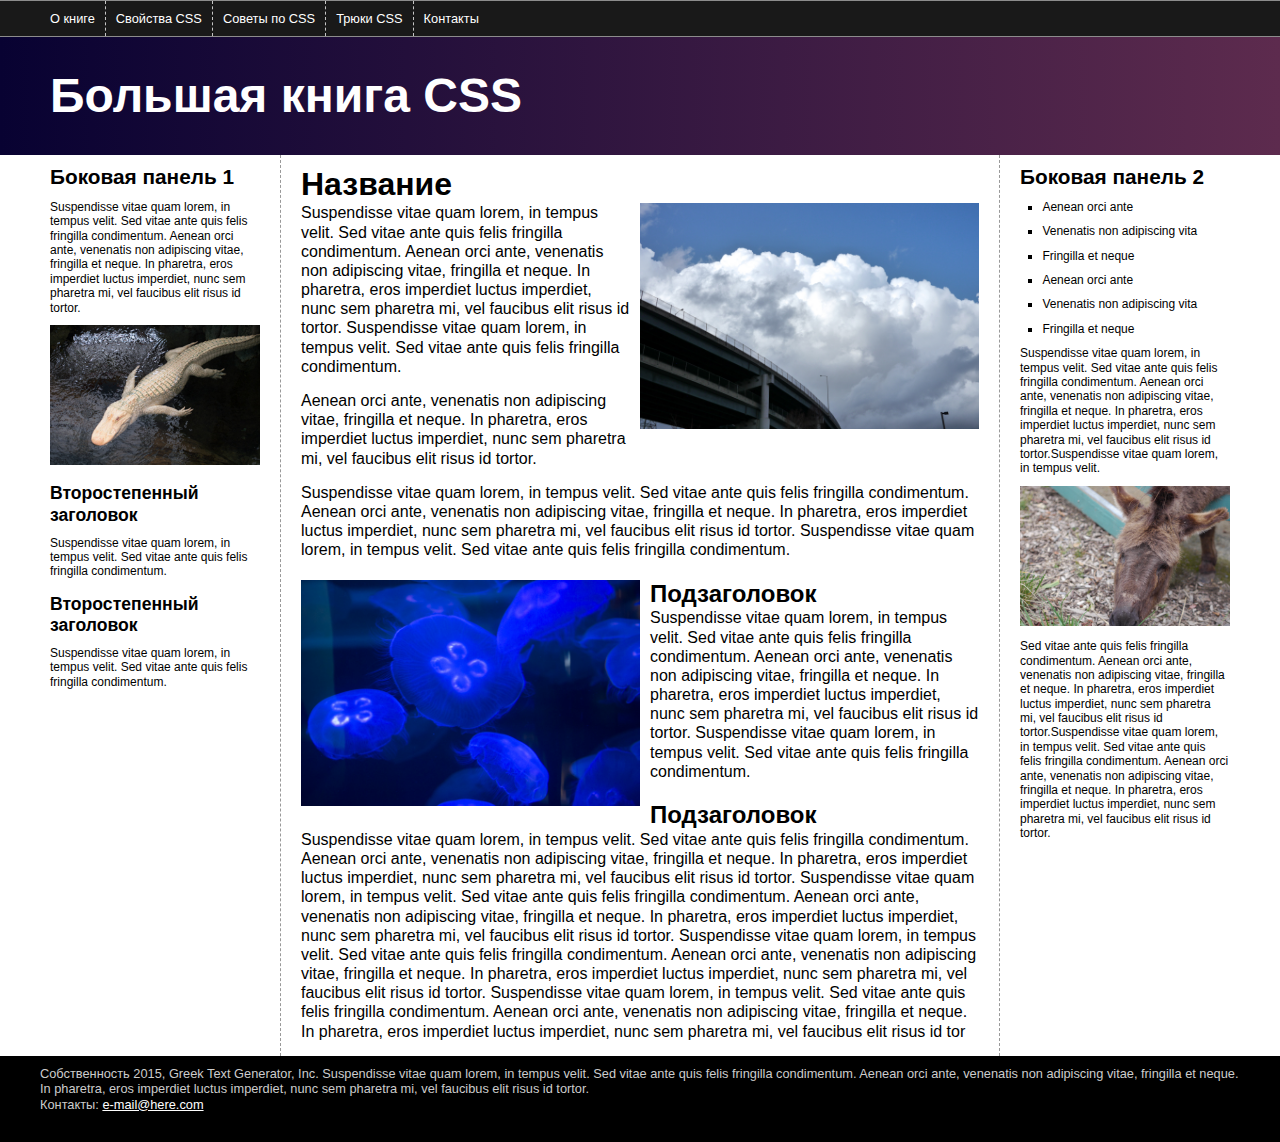
<file: css_4e/15_finished/index.html>
<!doctype html>
<html>
<head>
<meta charset="UTF-8">
<meta name="viewport" content="width=device-width">
<title>Большая книга CSS</title>
<link href="styles.css" rel="stylesheet">
</head>

<body>
<div class="pageWrapper">
<header>
<nav class="clear">
<ul>
<li><a href="#">О книге</a></li>
<li><a href="#">Свойства CSS</a></li>
<li><a href="#">Советы по CSS</a></li>
<li><a href="#">Трюки CSS</a></li>
<li><a href="#">Контакты</a></li>
</ul>
</nav>
<h1>Большая книга CSS</h1>
</header>
<div class="contentWrapper">
<div class="columnWrapper">
<!-- основной контент -->
<article class="main">
  <h2>Название</h2>
  <p><img src="imgs/clouds.jpg" alt="Облака" class="half right">Suspendisse vitae quam lorem, in tempus velit. Sed vitae ante quis felis fringilla condimentum. Aenean orci ante, venenatis non adipiscing vitae, fringilla et neque. In pharetra, eros imperdiet luctus imperdiet, nunc sem pharetra mi, vel faucibus elit risus id tortor. Suspendisse vitae quam lorem, in tempus velit. Sed vitae ante quis felis fringilla condimentum.</p>
  <p>Aenean orci ante, venenatis non adipiscing vitae, fringilla et neque. In pharetra, eros imperdiet luctus imperdiet, nunc sem pharetra mi, vel faucibus elit risus id tortor. </p>
  <p>Suspendisse vitae quam lorem, in tempus velit. Sed vitae ante quis felis fringilla condimentum. Aenean orci ante, venenatis non adipiscing vitae, fringilla et neque. In pharetra, eros imperdiet luctus imperdiet, nunc sem pharetra mi, vel faucibus elit risus id tortor. Suspendisse vitae quam lorem, in tempus velit. Sed vitae ante quis felis fringilla condimentum. </p>
  <h3><img src="imgs/jellyfish.jpg" alt="Медуза" class="half left">Подзаголовок</h3>
  <p>Suspendisse vitae quam lorem, in tempus velit. Sed vitae ante quis felis fringilla condimentum. Aenean orci ante, venenatis non adipiscing vitae, fringilla et neque. In pharetra, eros imperdiet luctus imperdiet, nunc sem pharetra mi, vel faucibus elit risus id tortor. Suspendisse vitae quam lorem, in tempus velit. Sed vitae ante quis felis fringilla condimentum. </p>
  <h3>Подзаголовок</h3>
  <p>Suspendisse vitae quam lorem, in tempus velit. Sed vitae ante quis felis fringilla condimentum. Aenean orci ante, venenatis non adipiscing vitae, fringilla et neque. In pharetra, eros imperdiet luctus imperdiet, nunc sem pharetra mi, vel faucibus elit risus id tortor. Suspendisse vitae quam lorem, in tempus velit. Sed vitae ante quis felis fringilla condimentum. Aenean orci ante, venenatis non adipiscing vitae, fringilla et neque. In pharetra, eros imperdiet luctus imperdiet, nunc sem pharetra mi, vel faucibus elit risus id tortor. Suspendisse vitae quam lorem, in tempus velit. Sed vitae ante quis felis fringilla condimentum. Aenean orci ante, venenatis non adipiscing vitae, fringilla et neque. In pharetra, eros imperdiet luctus imperdiet, nunc sem pharetra mi, vel faucibus elit risus id tortor. Suspendisse vitae quam lorem, in tempus velit. Sed vitae ante quis felis fringilla condimentum. Aenean orci ante, venenatis non adipiscing vitae, fringilla et neque. In pharetra, eros imperdiet luctus imperdiet, nunc sem pharetra mi, vel faucibus elit risus id tor</p>
</article>
<!-- первая боковая панель -->
<aside class="sidebar1">
  <h2>Боковая панель 1</h2>
  <p>Suspendisse vitae quam lorem, in tempus velit. Sed vitae ante quis felis fringilla condimentum. Aenean orci ante, venenatis non adipiscing vitae, fringilla et neque. In pharetra, eros imperdiet luctus imperdiet, nunc sem pharetra mi, vel faucibus elit risus id tortor.  </p>
  <p><img src="imgs/gator.jpg" alt="Аллигатор"></p>
  <h3>Второстепенный заголовок</h3>
  <p>Suspendisse vitae quam lorem, in tempus velit. Sed vitae ante quis felis fringilla condimentum.  </p>
  <h3>Второстепенный заголовок</h3>
  <p>Suspendisse vitae quam lorem, in tempus velit. Sed vitae ante quis felis fringilla condimentum. </p>
</aside>
</div>
<!-- вторая боковая панель -->
<aside class="sidebar2">
<h2>Боковая панель 2 </h2>
  <ul>
    <li>Aenean orci ante</li>
    <li>Venenatis non adipiscing vita</li>
    <li> Fringilla et neque</li>
    <li>Aenean orci ante</li>
    <li>Venenatis non adipiscing vita</li>
    <li> Fringilla et neque</li>
  </ul>
  <p>Suspendisse vitae quam lorem, in tempus velit. Sed vitae ante quis felis fringilla condimentum. Aenean orci ante, venenatis non adipiscing vitae, fringilla et neque. In pharetra, eros imperdiet luctus imperdiet, nunc sem pharetra mi, vel faucibus elit risus id tortor.Suspendisse vitae quam lorem, in tempus velit. </p>
  <p><img src="imgs/mule.jpg" alt="Ослик"></p>
  <p>Sed vitae ante quis felis fringilla condimentum. Aenean orci ante, venenatis non adipiscing vitae, fringilla et neque. In pharetra, eros imperdiet luctus imperdiet, nunc sem pharetra mi, vel faucibus elit risus id tortor.Suspendisse vitae quam lorem, in tempus velit. Sed vitae ante quis felis fringilla condimentum. Aenean orci ante, venenatis non adipiscing vitae, fringilla et neque. In pharetra, eros imperdiet luctus imperdiet, nunc sem pharetra mi, vel faucibus elit risus id tortor.</p>
</aside>
</div>
<footer>
<p>Собственность 2015, Greek Text Generator, Inc.
Suspendisse vitae quam lorem, in tempus velit. Sed vitae ante quis felis fringilla condimentum. Aenean orci ante, venenatis non adipiscing vitae, fringilla et neque. In pharetra, eros imperdiet luctus imperdiet, nunc sem pharetra mi, vel faucibus elit risus id tortor.</p>
<p>Контакты: <a href="mailto:nobody@nowhere.com">e-mail@here.com</a></p>
</footer>
</div>
</body>
</html>
</file>
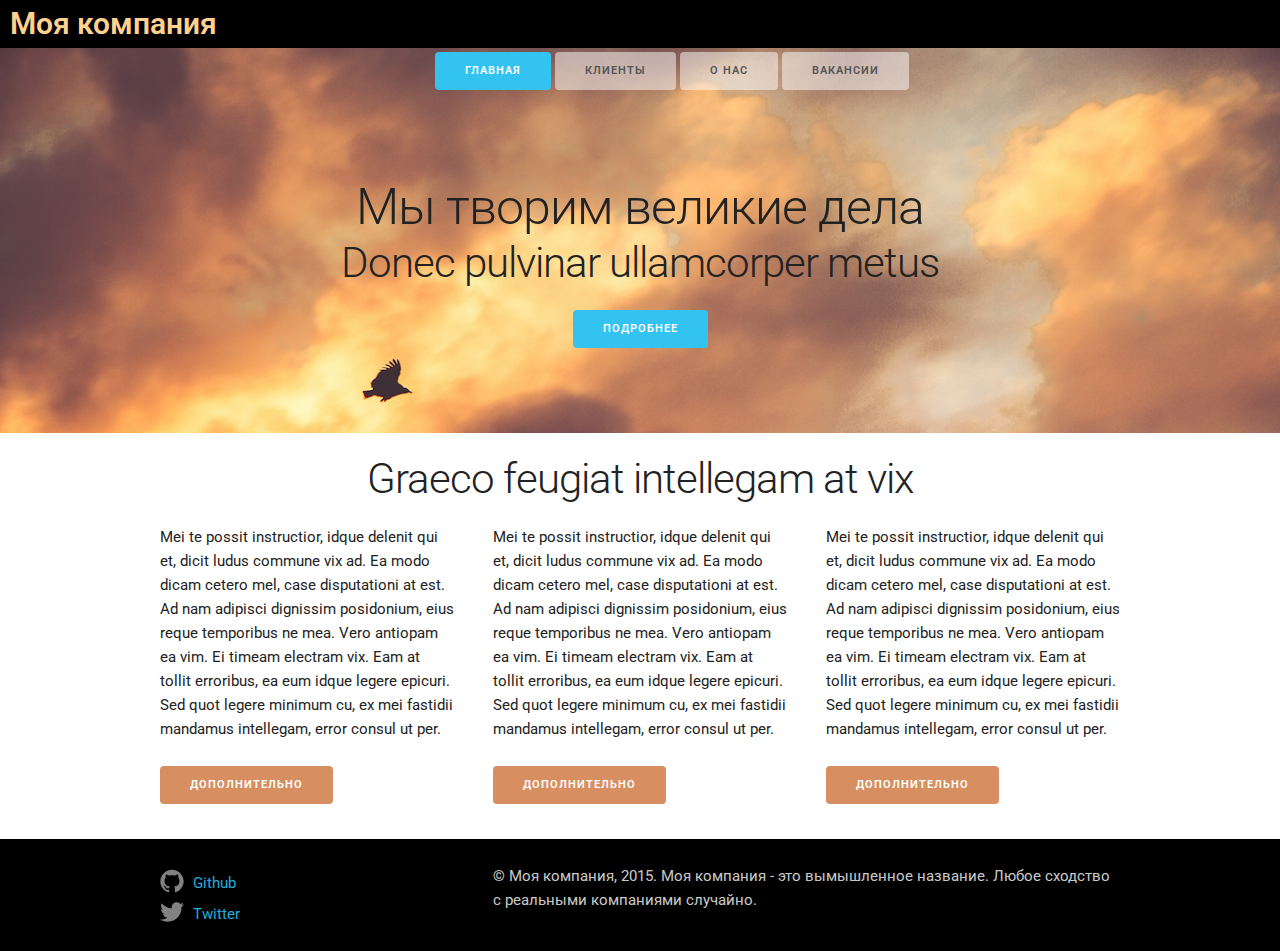
<file: css_4e/16_fancier_design/index.html>
<!DOCTYPE html>
<html lang="en">
<head>
  <meta charset="utf-8">
  <title>Большая книга CSS</title>
  <meta name="viewport" content="width=device-width, initial-scale=1">
  <link href="https://fonts.googleapis.com/css?family=Roboto:400,300,700&subset=latin,Cyrillic" rel="stylesheet" type="text/css">
  <link rel="stylesheet" href="css/normalize.css">
  <link rel="stylesheet" href="css/skeleton.css">
  <link rel="stylesheet" href="css/custom.css">
</head>
<body>
<!-- основной раздел -->
<div class="section header">
  <div class="container">
  <div class="row">
    <div class="three columns">
      <p class="logo">Моя компания</p>
    </div>
    <div class="nav nine columns">
      <a class="button button-primary" href="#">Главная</a>
      <a class="button" href="#">Клиенты</a>
      <a class="button" href="#">О нас</a>
      <a class="button" href="#">Вакансии</a>
    </div>
  </div>
  <div class="row action">
    <h1>Мы творим великие дела</h1>
    <h2>Donec pulvinar ullamcorper metus</h2>
    <a href="#" class="button button-primary">Подробнее</a>
  </div>
</div>
</div>

<!-- раздел контента -->
<div class="section info">
  <div class="container">
    <div class="row">
      <h2>Graeco feugiat intellegam at vix</h2>
    </div>
    <div class="row">
      <div class="four columns">
        <p>Mei te possit instructior, idque delenit qui et, dicit ludus commune vix ad. Ea modo dicam cetero mel, case disputationi at est. Ad nam adipisci dignissim posidonium, eius reque temporibus ne mea. Vero antiopam ea vim. Ei timeam electram vix. Eam at tollit erroribus, ea eum idque legere epicuri. Sed quot legere minimum cu, ex mei fastidii mandamus intellegam, error consul ut per.</p>
        <p><a href="#" class="button">Дополнительно</a></p>
      </div>
      <div class="four columns">
        <p>Mei te possit instructior, idque delenit qui et, dicit ludus commune vix ad. Ea modo dicam cetero mel, case disputationi at est. Ad nam adipisci dignissim posidonium, eius reque temporibus ne mea. Vero antiopam ea vim. Ei timeam electram vix. Eam at tollit erroribus, ea eum idque legere epicuri. Sed quot legere minimum cu, ex mei fastidii mandamus intellegam, error consul ut per.</p>
        <p><a href="#" class="button">Дополнительно</a></p>
      </div>
      <div class="four columns">
        <p>Mei te possit instructior, idque delenit qui et, dicit ludus commune vix ad. Ea modo dicam cetero mel, case disputationi at est. Ad nam adipisci dignissim posidonium, eius reque temporibus ne mea. Vero antiopam ea vim. Ei timeam electram vix. Eam at tollit erroribus, ea eum idque legere epicuri. Sed quot legere minimum cu, ex mei fastidii mandamus intellegam, error consul ut per.</p>
        <p><a href="#" class="button">Дополнительно</a></p>
      </div>
    </div>
  </div>
</div>
<!-- колонтитул -->
<div class="section footer">
  <div class="container">
    <div class="row">
      <div class="four columns">
        <ul class="social-media-list">
          <li>
            <a href="https://github.com/#">
              <span class="icon">
                <svg viewBox="0 0 16 16">
                  <path fill="#828282" d="M7.999,0.431c-4.285,0-7.76,3.474-7.76,7.761 c0,3.428,2.223,6.337,5.307,7.363c0.388,0.071,0.53-0.168,0.53-0.374c0-0.184-0.007-0.672-0.01-1.32 c-2.159,0.469-2.614-1.04-2.614-1.04c-0.353-0.896-0.862-1.135-0.862-1.135c-0.705-0.481,0.053-0.472,0.053-0.472 c0.779,0.055,1.189,0.8,1.189,0.8c0.692,1.186,1.816,0.843,2.258,0.645c0.071-0.502,0.271-0.843,0.493-1.037 C4.86,11.425,3.049,10.76,3.049,7.786c0-0.847,0.302-1.54,0.799-2.082C3.768,5.507,3.501,4.718,3.924,3.65 c0,0,0.652-0.209,2.134,0.796C6.677,4.273,7.34,4.187,8,4.184c0.659,0.003,1.323,0.089,1.943,0.261 c1.482-1.004,2.132-0.796,2.132-0.796c0.423,1.068,0.157,1.857,0.077,2.054c0.497,0.542,0.798,1.235,0.798,2.082 c0,2.981-1.814,3.637-3.543,3.829c0.279,0.24,0.527,0.713,0.527,1.437c0,1.037-0.01,1.874-0.01,2.129 c0,0.208,0.14,0.449,0.534,0.373c3.081-1.028,5.302-3.935,5.302-7.362C15.76,3.906,12.285,0.431,7.999,0.431z"></path>
                </svg>
              </span>
              <span class="username">Github</span>
            </a>
            </li>
            <li>
            <a href="https://twitter.com/#">
              <span class="icon">
                <svg viewBox="0 0 16 16">
                  <path fill="#828282" d="M15.969,3.058c-0.586,0.26-1.217,0.436-1.878,0.515c0.675-0.405,1.194-1.045,1.438-1.809
                  c-0.632,0.375-1.332,0.647-2.076,0.793c-0.596-0.636-1.446-1.033-2.387-1.033c-1.806,0-3.27,1.464-3.27,3.27 c0,0.256,0.029,0.506,0.085,0.745C5.163,5.404,2.753,4.102,1.14,2.124C0.859,2.607,0.698,3.168,0.698,3.767 c0,1.134,0.577,2.135,1.455,2.722C1.616,6.472,1.112,6.325,0.671,6.08c0,0.014,0,0.027,0,0.041c0,1.584,1.127,2.906,2.623,3.206 C3.02,9.402,2.731,9.442,2.433,9.442c-0.211,0-0.416-0.021-0.615-0.059c0.416,1.299,1.624,2.245,3.055,2.271 c-1.119,0.877-2.529,1.4-4.061,1.4c-0.264,0-0.524-0.015-0.78-0.046c1.447,0.928,3.166,1.469,5.013,1.469 c6.015,0,9.304-4.983,9.304-9.304c0-0.142-0.003-0.283-0.009-0.423C14.976,4.29,15.531,3.714,15.969,3.058z"></path>
                </svg>
              </span>
              <span class="username">Twitter</span>
            </a>
            </li>
      </div>
      <div class="eight columns">
        <p>© Моя компания, 2015. Моя компания - это вымышленное название. Любое сходство с реальными компаниями случайно.</p>
      </div>
    </div>
  </div>
</div>
</body>
</html>
</file>
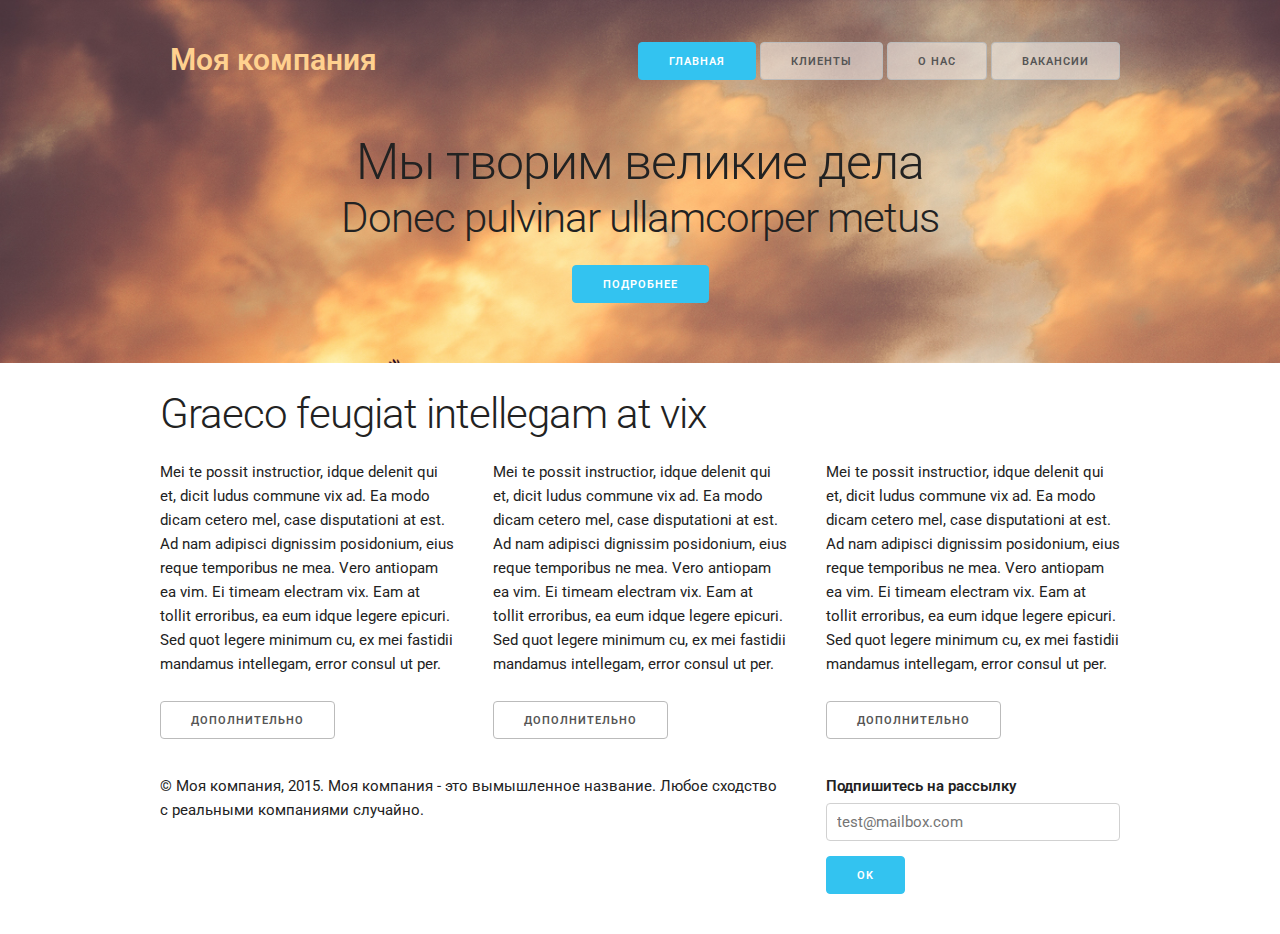
<file: css_4e/16_finished/index.html>
<!DOCTYPE html>
<html lang="en">
<head>
  <meta charset="utf-8">
  <title>Большая книга CSS</title>
  <meta name="viewport" content="width=device-width, initial-scale=1">
  <link href="https://fonts.googleapis.com/css?family=Roboto:400,300,700&subset=latin,Cyrillic" rel="stylesheet" type="text/css">
  <link rel="stylesheet" href="css/normalize.css">
  <link rel="stylesheet" href="css/skeleton.css">
  <link rel="stylesheet" href="css/custom.css">
</head>
<body>
<!-- основной раздел -->
<div class="section header">
  <div class="container">
    <div class="row">
      <div class="four columns">
        <p class="logo">Моя компания</p>
      </div>
      <div class="eight columns nav">
        <a class="button button-primary" href="#">Главная</a>
        <a class="button" href="#">Клиенты</a>
        <a class="button" href="#">О нас</a>
        <a class="button" href="#">Вакансии</a>
      </div>
    </div>
    <div class="row action">
      <h1>Мы творим великие дела</h1>
      <h2>Donec pulvinar ullamcorper metus</h2>
      <a href="#" class="button button-primary">Подробнее</a>
    </div>
  </div>
</div>
<!-- раздел контента -->
<div class="container">
  <div class="row">
    <h2>Graeco feugiat intellegam at vix</h2>
  </div>
  <div class="row">
    <div class="four columns">
      <p>Mei te possit instructior, idque delenit qui et, dicit ludus commune vix ad. Ea modo dicam cetero mel, case disputationi at est. Ad nam adipisci dignissim posidonium, eius reque temporibus ne mea. Vero antiopam ea vim. Ei timeam electram vix. Eam at tollit erroribus, ea eum idque legere epicuri. Sed quot legere minimum cu, ex mei fastidii mandamus intellegam, error consul ut per.</p>
      <p><a href="#" class="button">Дополнительно</a></p>
    </div>
    <div class="four columns">
      <p>Mei te possit instructior, idque delenit qui et, dicit ludus commune vix ad. Ea modo dicam cetero mel, case disputationi at est. Ad nam adipisci dignissim posidonium, eius reque temporibus ne mea. Vero antiopam ea vim. Ei timeam electram vix. Eam at tollit erroribus, ea eum idque legere epicuri. Sed quot legere minimum cu, ex mei fastidii mandamus intellegam, error consul ut per.</p>
      <p><a href="#" class="button">Дополнительно</a></p>
    </div>
    <div class="four columns">
      <p>Mei te possit instructior, idque delenit qui et, dicit ludus commune vix ad. Ea modo dicam cetero mel, case disputationi at est. Ad nam adipisci dignissim posidonium, eius reque temporibus ne mea. Vero antiopam ea vim. Ei timeam electram vix. Eam at tollit erroribus, ea eum idque legere epicuri. Sed quot legere minimum cu, ex mei fastidii mandamus intellegam, error consul ut per.</p>
      <p><a href="#" class="button">Дополнительно</a></p>
    </div>
  </div>
</div>
<!-- колонтитул -->
<div class="container">
  <div class="row">
    <div class="eight columns">
      <p>© Моя компания, 2015. Моя компания - это вымышленное название. Любое сходство с реальными компаниями случайно.</p>
    </div>
    <div class="four columns">
      <form>
        <label for="exampleEmailInput">Подпишитесь на рассылку</label>
        <input class="u-full-width" type="email" placeholder="test@mailbox.com" id="exampleEmailInput">
        <input class="button-primary" type="submit" value="OK">
      </form>
    </div>
  </div>
</div>
</body>
</html>
</file>
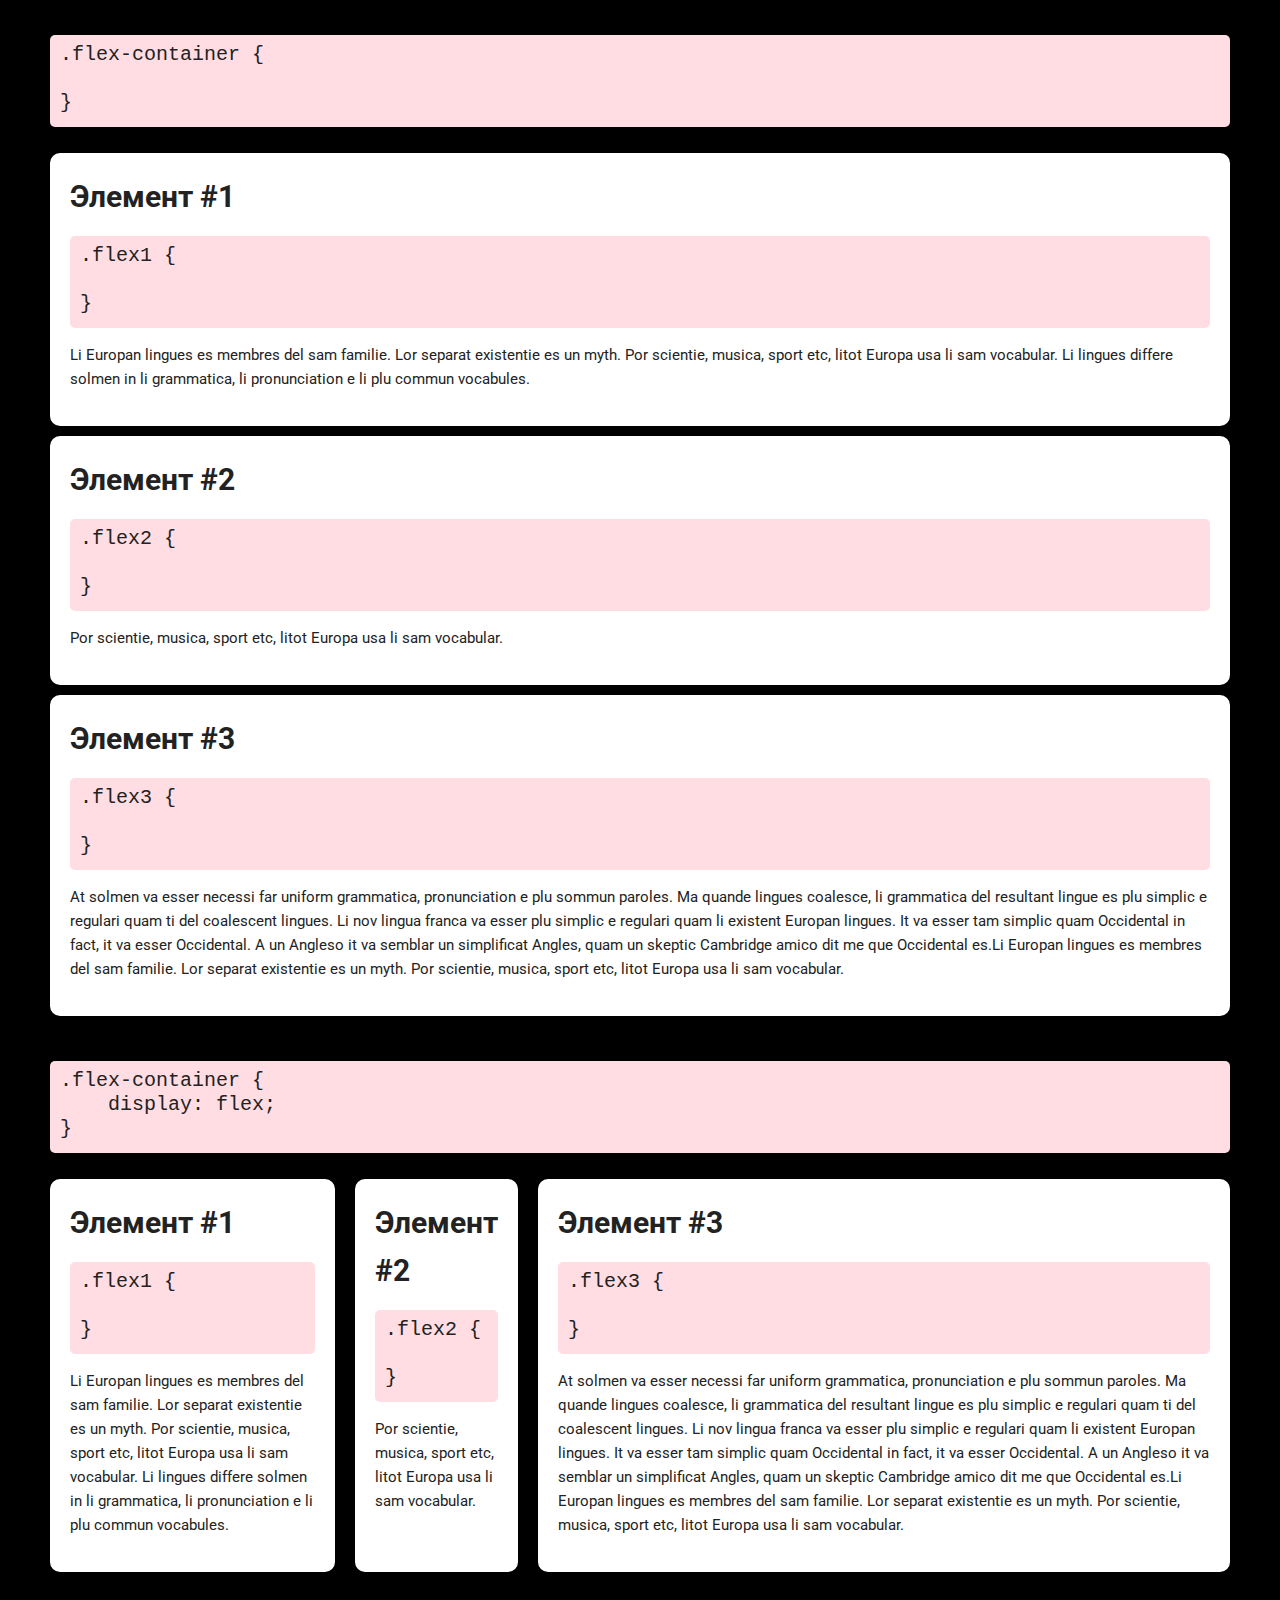
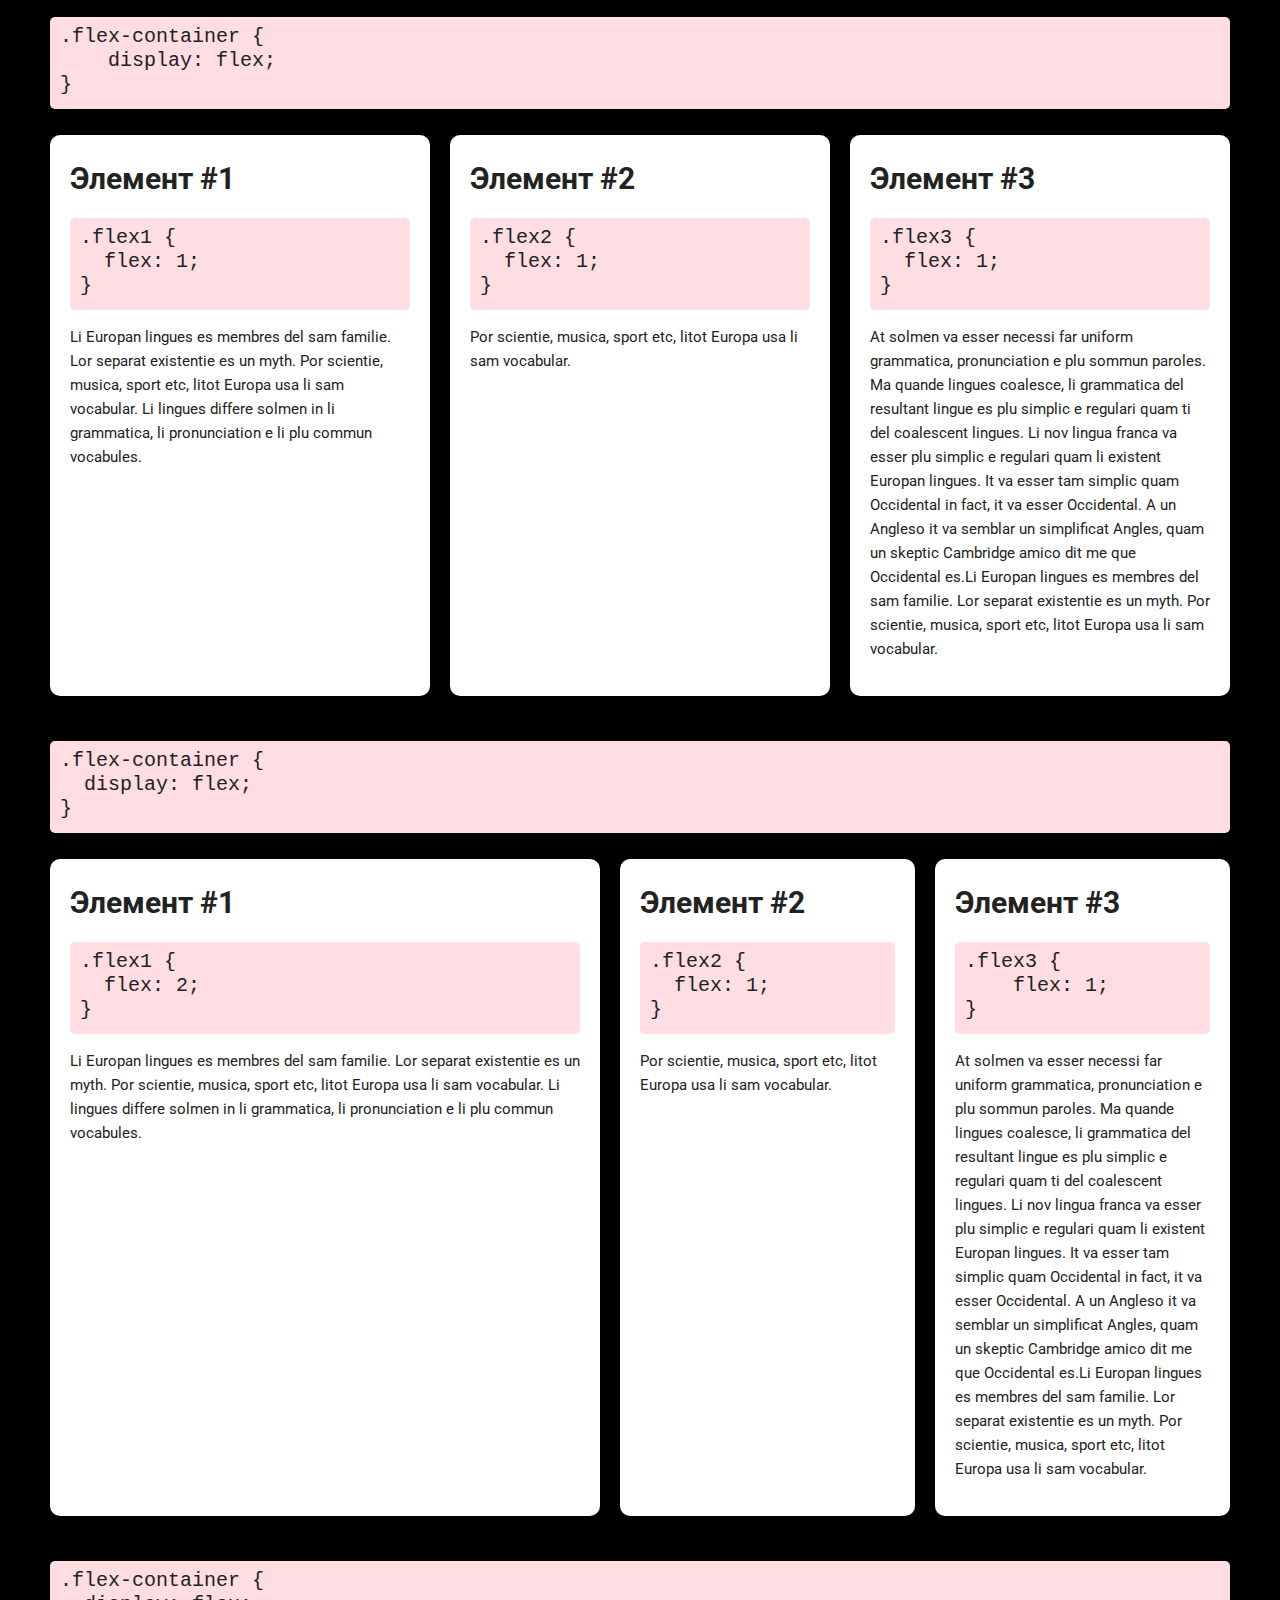
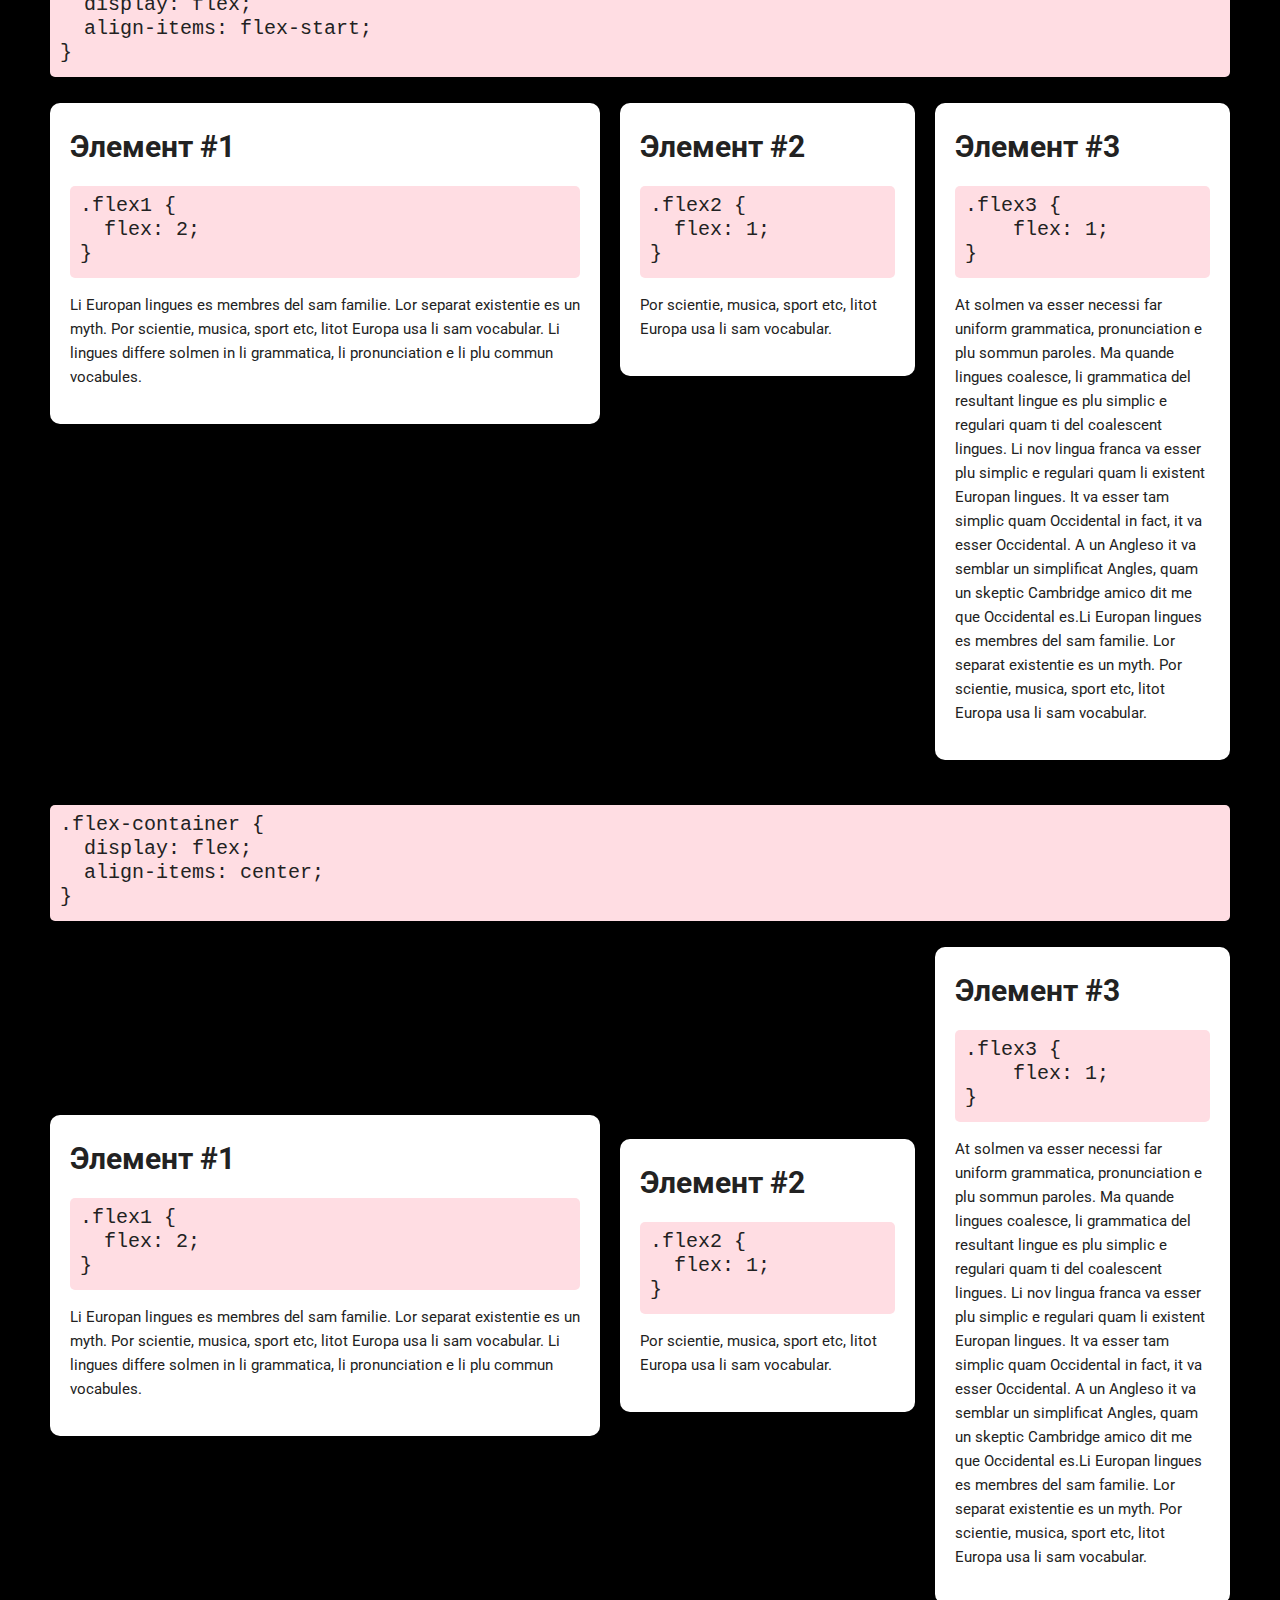
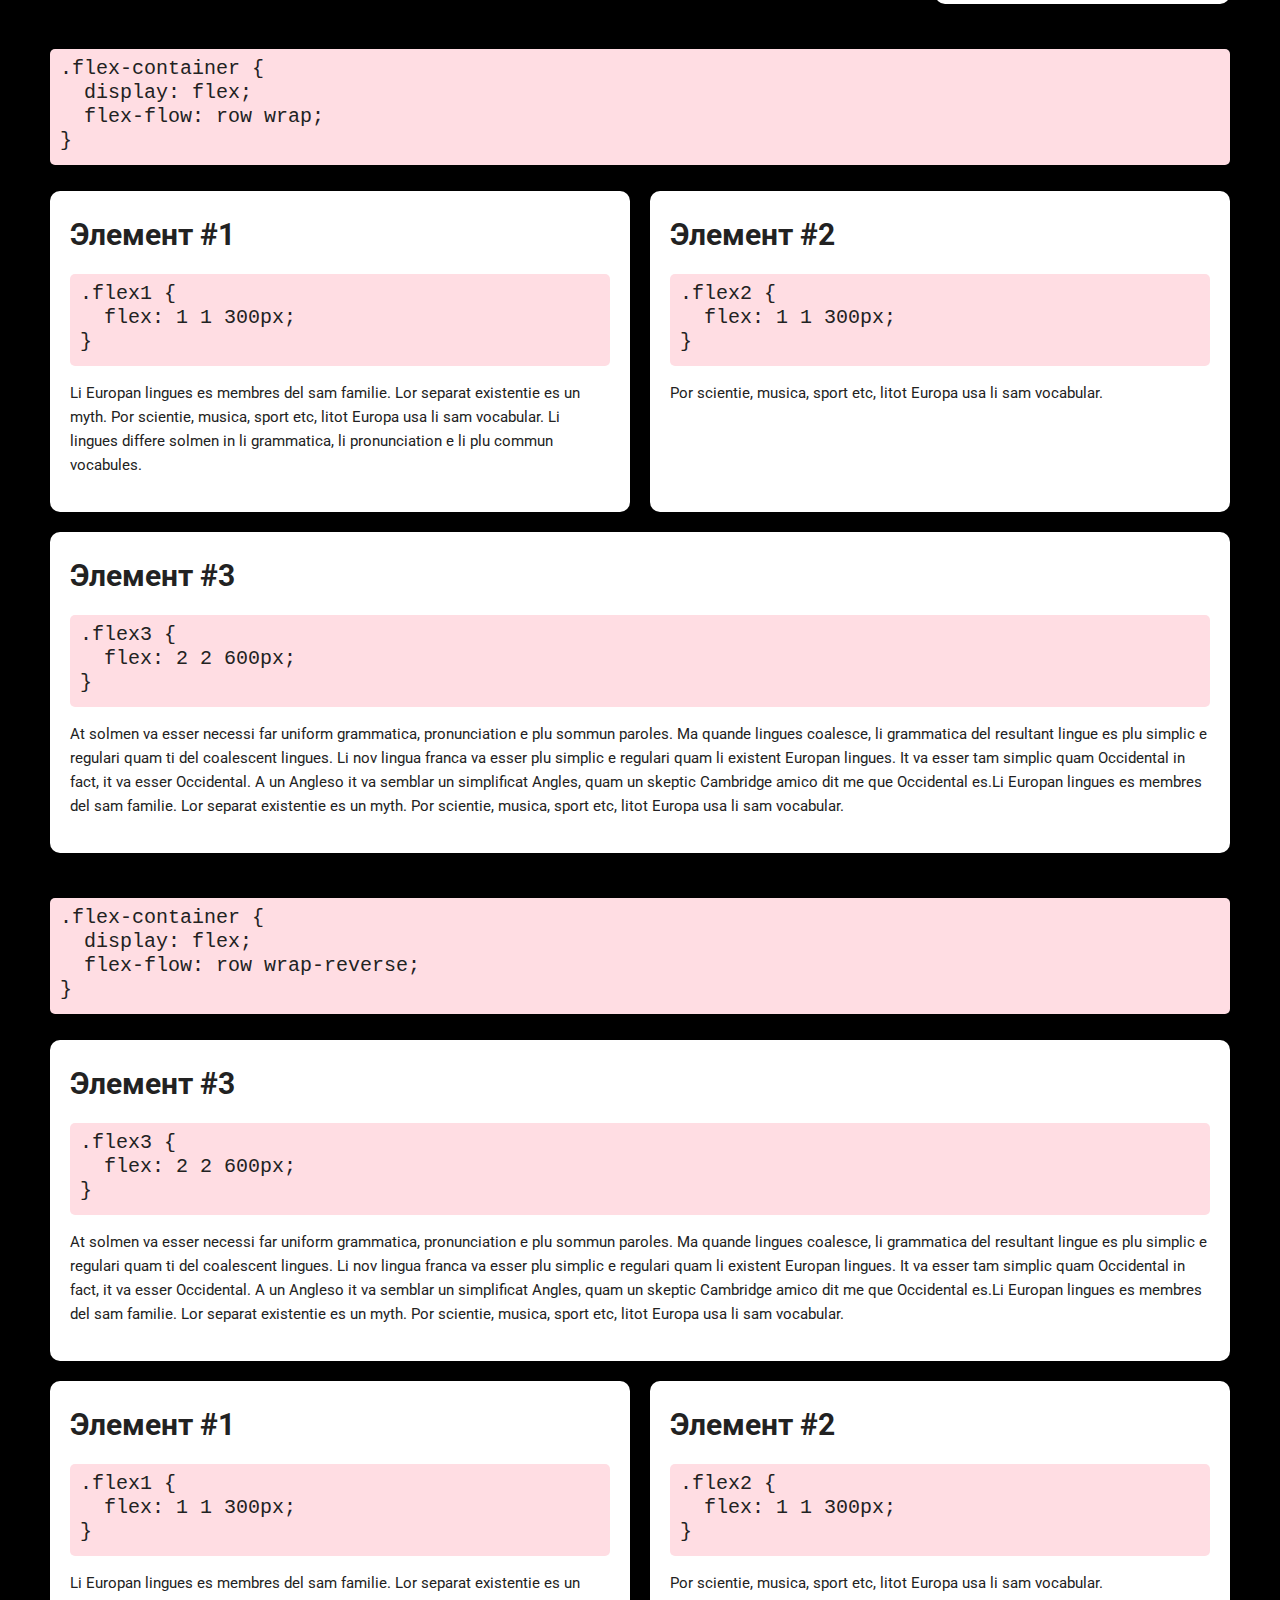
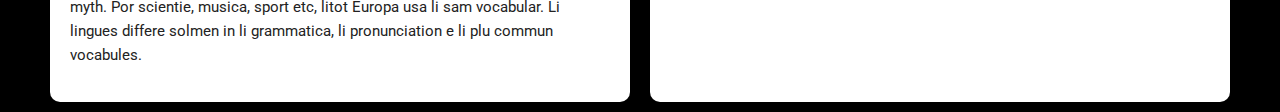
<file: css_4e/17_finished/demo/index.html>
<!doctype html>
<html lang="en">
<head>
  <meta charset="utf-8">
  <meta name="viewport" content="width=device-width, initial-scale=1">
  <title>Flexbox</title>
  <link href="https://fonts.googleapis.com/css?family=Roboto:400,300,700&subset=latin,Cyrillic" rel="stylesheet" type="text/css">
  <link rel="stylesheet" href="css/normalize.css">
  <link rel="stylesheet" href="css/styles.css">
<script>

</script>
</head>
<body>
<div class="example start">
  <div class="container-code">
  <pre><code>.flex-container {
    
}</code></pre>
  </div>
  <div class="flex-container">
    <div class="flex-item">
      <h2>Элемент #1</h2>
      <pre><code>.flex1 {
  
}</code></pre>
      <p>Li Europan lingues es membres del sam familie. Lor separat existentie es un myth. Por scientie, musica, sport etc, litot Europa usa li sam vocabular. Li lingues differe solmen in li grammatica, li pronunciation e li plu commun vocabules.</p>
    </div>
    <div class="flex-item">
      <h2>Элемент #2</h2>
      <pre><code>.flex2 {
  
}</code></pre>
      <p>Por scientie, musica, sport etc, litot Europa usa li sam vocabular.</p>
    </div>
    <div class="flex-item">
      <h2>Элемент #3</h2>
      <pre><code>.flex3 {
  
}</code></pre>
      <p>At solmen va esser necessi far uniform grammatica, pronunciation e plu sommun paroles. Ma quande lingues coalesce, li grammatica del resultant lingue es plu simplic e regulari quam ti del coalescent lingues. Li nov lingua franca va esser plu simplic e regulari quam li existent Europan lingues. It va esser tam simplic quam Occidental in fact, it va esser Occidental. A un Angleso it va semblar un simplificat Angles, quam un skeptic Cambridge amico dit me que Occidental es.Li Europan lingues es membres del sam familie. Lor separat existentie es un myth. Por scientie, musica, sport etc, litot Europa usa li sam vocabular.</p>
    </div>
  </div>
</div>
<div class="example example0">
  <div class="container-code">
  <pre><code>.flex-container {
    display: flex;
}</code></pre>
  </div>
  <div class="flex-container">
    <div class="flex-item flex1">
      <h2>Элемент #1</h2>
      <pre><code>.flex1 {
  
}</code></pre>
      <p>Li Europan lingues es membres del sam familie. Lor separat existentie es un myth. Por scientie, musica, sport etc, litot Europa usa li sam vocabular. Li lingues differe solmen in li grammatica, li pronunciation e li plu commun vocabules.</p>
    </div>
    <div class="flex-item flex2">
      <h2>Элемент #2</h2>
      <pre><code>.flex2 {
  
}</code></pre>
      <p>Por scientie, musica, sport etc, litot Europa usa li sam vocabular.</p>
    </div>
    <div class="flex-item flex3">
      <h2>Элемент #3</h2>
      <pre><code>.flex3 {
  
}</code></pre>
      <p>At solmen va esser necessi far uniform grammatica, pronunciation e plu sommun paroles. Ma quande lingues coalesce, li grammatica del resultant lingue es plu simplic e regulari quam ti del coalescent lingues. Li nov lingua franca va esser plu simplic e regulari quam li existent Europan lingues. It va esser tam simplic quam Occidental in fact, it va esser Occidental. A un Angleso it va semblar un simplificat Angles, quam un skeptic Cambridge amico dit me que Occidental es.Li Europan lingues es membres del sam familie. Lor separat existentie es un myth. Por scientie, musica, sport etc, litot Europa usa li sam vocabular.</p>
    </div>
  </div>
</div>
<div class="example example1">
  <div class="container-code">
  <pre><code>.flex-container {
    display: flex;
}</code></pre>
  </div>
  <div class="flex-container container1">
    <div class="flex-item flex1">
      <h2>Элемент #1</h2>
      <pre><code>.flex1 {
  flex: 1;
}</code></pre>
      <p>Li Europan lingues es membres del sam familie. Lor separat existentie es un myth. Por scientie, musica, sport etc, litot Europa usa li sam vocabular. Li lingues differe solmen in li grammatica, li pronunciation e li plu commun vocabules.</p>
    </div>
    <div class="flex-item flex2">
      <h2>Элемент #2</h2>
      <pre><code>.flex2 {
  flex: 1;
}</code></pre>
      <p>Por scientie, musica, sport etc, litot Europa usa li sam vocabular.</p>
    </div>
    <div class="flex-item flex3">
      <h2>Элемент #3</h2>
      <pre><code>.flex3 {
  flex: 1;
}</code></pre>
      <p>At solmen va esser necessi far uniform grammatica, pronunciation e plu sommun paroles. Ma quande lingues coalesce, li grammatica del resultant lingue es plu simplic e regulari quam ti del coalescent lingues. Li nov lingua franca va esser plu simplic e regulari quam li existent Europan lingues. It va esser tam simplic quam Occidental in fact, it va esser Occidental. A un Angleso it va semblar un simplificat Angles, quam un skeptic Cambridge amico dit me que Occidental es.Li Europan lingues es membres del sam familie. Lor separat existentie es un myth. Por scientie, musica, sport etc, litot Europa usa li sam vocabular.</p>
    </div>
  </div>
</div>
<div class="example example2">
  <div class="container-code">
  <pre><code>.flex-container {
  display: flex;
}</code></pre>
  </div>
  <div class="flex-container container1">
    <div class="flex-item flex1">
      <h2>Элемент #1</h2>
      <pre><code>.flex1 {
  flex: 2;
}</code></pre>
      <p>Li Europan lingues es membres del sam familie. Lor separat existentie es un myth. Por scientie, musica, sport etc, litot Europa usa li sam vocabular. Li lingues differe solmen in li grammatica, li pronunciation e li plu commun vocabules.</p>
    </div>
    <div class="flex-item flex2">
      <h2>Элемент #2</h2>
      <pre><code>.flex2 {
  flex: 1;
}</code></pre>
      <p>Por scientie, musica, sport etc, litot Europa usa li sam vocabular.</p>
    </div>
    <div class="flex-item flex3">
      <h2>Элемент #3</h2>
      <pre><code>.flex3 {
    flex: 1;
}</code></pre>
      <p>At solmen va esser necessi far uniform grammatica, pronunciation e plu sommun paroles. Ma quande lingues coalesce, li grammatica del resultant lingue es plu simplic e regulari quam ti del coalescent lingues. Li nov lingua franca va esser plu simplic e regulari quam li existent Europan lingues. It va esser tam simplic quam Occidental in fact, it va esser Occidental. A un Angleso it va semblar un simplificat Angles, quam un skeptic Cambridge amico dit me que Occidental es.Li Europan lingues es membres del sam familie. Lor separat existentie es un myth. Por scientie, musica, sport etc, litot Europa usa li sam vocabular.</p>
    </div>
  </div>
</div>
<div class="example example3">
  <div class="container-code">
  <pre><code>.flex-container {
  display: flex;
  align-items: flex-start;
}</code></pre>
  </div>
  <div class="flex-container container1">
    <div class="flex-item flex1">
      <h2>Элемент #1</h2>
      <pre><code>.flex1 {
  flex: 2;
}</code></pre>
      <p>Li Europan lingues es membres del sam familie. Lor separat existentie es un myth. Por scientie, musica, sport etc, litot Europa usa li sam vocabular. Li lingues differe solmen in li grammatica, li pronunciation e li plu commun vocabules.</p>
    </div>
    <div class="flex-item flex2">
      <h2>Элемент #2</h2>
      <pre><code>.flex2 {
  flex: 1;
}</code></pre>
      <p>Por scientie, musica, sport etc, litot Europa usa li sam vocabular.</p>
    </div>
    <div class="flex-item flex3">
      <h2>Элемент #3</h2>
      <pre><code>.flex3 {
    flex: 1;
}</code></pre>
      <p>At solmen va esser necessi far uniform grammatica, pronunciation e plu sommun paroles. Ma quande lingues coalesce, li grammatica del resultant lingue es plu simplic e regulari quam ti del coalescent lingues. Li nov lingua franca va esser plu simplic e regulari quam li existent Europan lingues. It va esser tam simplic quam Occidental in fact, it va esser Occidental. A un Angleso it va semblar un simplificat Angles, quam un skeptic Cambridge amico dit me que Occidental es.Li Europan lingues es membres del sam familie. Lor separat existentie es un myth. Por scientie, musica, sport etc, litot Europa usa li sam vocabular.</p>
    </div>
  </div>
</div>
<div class="example example4">
  <div class="container-code">
  <pre><code>.flex-container {
  display: flex;
  align-items: center;
}</code></pre>
  </div>
  <div class="flex-container container1">
    <div class="flex-item flex1">
      <h2>Элемент #1</h2>
      <pre><code>.flex1 {
  flex: 2;
}</code></pre>
      <p>Li Europan lingues es membres del sam familie. Lor separat existentie es un myth. Por scientie, musica, sport etc, litot Europa usa li sam vocabular. Li lingues differe solmen in li grammatica, li pronunciation e li plu commun vocabules.</p>
    </div>
    <div class="flex-item flex2">
      <h2>Элемент #2</h2>
      <pre><code>.flex2 {
  flex: 1;
}</code></pre>
      <p>Por scientie, musica, sport etc, litot Europa usa li sam vocabular.</p>
    </div>
    <div class="flex-item flex3">
      <h2>Элемент #3</h2>
      <pre><code>.flex3 {
    flex: 1;
}</code></pre>
      <p>At solmen va esser necessi far uniform grammatica, pronunciation e plu sommun paroles. Ma quande lingues coalesce, li grammatica del resultant lingue es plu simplic e regulari quam ti del coalescent lingues. Li nov lingua franca va esser plu simplic e regulari quam li existent Europan lingues. It va esser tam simplic quam Occidental in fact, it va esser Occidental. A un Angleso it va semblar un simplificat Angles, quam un skeptic Cambridge amico dit me que Occidental es.Li Europan lingues es membres del sam familie. Lor separat existentie es un myth. Por scientie, musica, sport etc, litot Europa usa li sam vocabular.</p>
    </div>
  </div>
</div>
<div class="example example5">
  <div class="container-code">
  <pre><code>.flex-container {
  display: flex;
  flex-flow: row wrap;
}</code></pre>
  </div>
  <div class="flex-container container1">
    <div class="flex-item flex1">
      <h2>Элемент #1</h2>
      <pre><code>.flex1 {
  flex: 1 1 300px;  
}</code></pre>
      <p>Li Europan lingues es membres del sam familie. Lor separat existentie es un myth. Por scientie, musica, sport etc, litot Europa usa li sam vocabular. Li lingues differe solmen in li grammatica, li pronunciation e li plu commun vocabules.</p>
    </div>
    <div class="flex-item flex2">
      <h2>Элемент #2</h2>
      <pre><code>.flex2 {
  flex: 1 1 300px; 
}</code></pre>
      <p>Por scientie, musica, sport etc, litot Europa usa li sam vocabular.</p>
    </div>
    <div class="flex-item flex3">
      <h2>Элемент #3</h2>
      <pre><code>.flex3 {
  flex: 2 2 600px;   
}</code></pre>
      <p>At solmen va esser necessi far uniform grammatica, pronunciation e plu sommun paroles. Ma quande lingues coalesce, li grammatica del resultant lingue es plu simplic e regulari quam ti del coalescent lingues. Li nov lingua franca va esser plu simplic e regulari quam li existent Europan lingues. It va esser tam simplic quam Occidental in fact, it va esser Occidental. A un Angleso it va semblar un simplificat Angles, quam un skeptic Cambridge amico dit me que Occidental es.Li Europan lingues es membres del sam familie. Lor separat existentie es un myth. Por scientie, musica, sport etc, litot Europa usa li sam vocabular.</p>
    </div>
  </div>
</div>
<div class="example example6">
  <div class="container-code">
  <pre><code>.flex-container {
  display: flex;
  flex-flow: row wrap-reverse;
}</code></pre>
  </div>
  <div class="flex-container container1">
    <div class="flex-item flex1">
      <h2>Элемент #1</h2>
      <pre><code>.flex1 {
  flex: 1 1 300px;  
}</code></pre>
      <p>Li Europan lingues es membres del sam familie. Lor separat existentie es un myth. Por scientie, musica, sport etc, litot Europa usa li sam vocabular. Li lingues differe solmen in li grammatica, li pronunciation e li plu commun vocabules.</p>
    </div>
    <div class="flex-item flex2">
      <h2>Элемент #2</h2>
      <pre><code>.flex2 {
  flex: 1 1 300px; 
}</code></pre>
      <p>Por scientie, musica, sport etc, litot Europa usa li sam vocabular.</p>
    </div>
    <div class="flex-item flex3">
      <h2>Элемент #3</h2>
      <pre><code>.flex3 {
  flex: 2 2 600px;   
}</code></pre>
      <p>At solmen va esser necessi far uniform grammatica, pronunciation e plu sommun paroles. Ma quande lingues coalesce, li grammatica del resultant lingue es plu simplic e regulari quam ti del coalescent lingues. Li nov lingua franca va esser plu simplic e regulari quam li existent Europan lingues. It va esser tam simplic quam Occidental in fact, it va esser Occidental. A un Angleso it va semblar un simplificat Angles, quam un skeptic Cambridge amico dit me que Occidental es.Li Europan lingues es membres del sam familie. Lor separat existentie es un myth. Por scientie, musica, sport etc, litot Europa usa li sam vocabular.</p>
    </div>
  </div>
</div>
</body>
</html>
</file>
<file: css_4e/02/style.css>
html {
	padding-top: 25px;
	background-image: url(images/bg_page.png);
}
body {
	width: 80%;
	padding: 20px;
	margin: 0 auto;
	border-radius: 10px;
	box-shadow: 10px 10px 10px rgba(0,0,0,.5);
	background-color: #e1edeb;
}
h1 { 
	color: #6a94cc;
	font-size: 3em;
	margin: 0;
	font-family: "Kurale", "Arial Black", serif;
	font-weight: normal; 
	}
p, address {
	font-size: 1.25em;
	color: #616161;
	line-height: 150%;
	margin-top: 20px;
	margin-left: 60px;
	font-family: "Palatino Linotype", Baskerville, serif;
 	}
 h2 {
 	color: #B1967C;
 	font-family: "Kurale", "Arial Black", serif;
 	font-weight: normal;
 	font-size: 2.2em;
 	border-bottom: 2px white solid;
 	background: url(images/head-icon.png) no-repeat 10px 10px;
 	padding: 0 0 2px 60px;
 	margin: 0;
 }
 .intro {
 	color: #666666;
 	font-family: "Kurale", Helvetica, sans-serif;
 	font-size: 1.2em;
 	margin-left: 0;
 	margin-bottom: 25px;
 }
</file>
<file: css_4e/02_finished/styles.css>
html {
  padding-top: 25px;
  background-image: url(images/bg_page.png);
}
body {
  width: 80%;
  padding: 20px;
  margin: 0 auto;
  border-radius: 10px;
  box-shadow: 10px 10px 10px rgba(0,0,0,.5);
  background-color: #E1EDEB;
}
h1 {
  font-family: 'Kurale', 'Arial Black', serif;
  font-weight: normal;
  color: #6A94CC;
  font-size: 3em;
  margin: 0;
}
p, address {
  font-family: "Palatino Linotype", Baskerville, serif;
  font-size: 1.25em;
  color: #616161;
  line-height: 150%;
  margin-top: 20px;
  margin-left: 60px;
}
h2 {
  color: #B1967C;
  font-family: 'Kurale', 'Arial Black', serif;
  font-weight: normal;
  font-size: 2.2em;
  border-bottom: 2px white solid;
  background: url(images/head-icon.png) no-repeat 10px 10px;
  padding: 0 0 2px 60px;
  margin: 0; 
}
.intro {
  color: #666666;
  font-family: 'Kurale', Helvetica, sans-serif;
  font-size: 1.2em;
  margin-left: 0;
  margin-bottom: 25px;
}
</file>
<file: css_4e/07/main.css>
/* сброс стилей браузера */
html, body, div, span, object, iframe, h1, h2, h3, h4, h5, h6, p, blockquote, pre, a, abbr, acronym, address, big, cite, code, del, dfn, em, img, ins, kbd, q, s, samp,small, strike, strong, sub, sup, tt, var, b, u, i, center, dl, dt, dd, ol, ul, li, fieldset, form, label, legend,
table, caption, tbody, tfoot, thead, tr, th, td, article, aside, canvas, details, embed, 
figure, figcaption, footer, header, hgroup, menu, nav, output, ruby, section, summary,
time, mark, audio, video {
  margin: 0;
  padding: 0;
  border: 0;
  font-size: 100%;
  vertical-align: baseline;
}
article, aside, details, figcaption, figure, footer, header, hgroup, menu, nav, section {
  display: block;
}
body {
  line-height: 1.2;
}
ol { 
  padding-left: 1.4em;
  list-style: decimal;
}
ul {
  padding-left: 1.4em;
  list-style: square;
}
table {
  border-collapse: collapse;
  border-spacing: 0;
} 
/* конец кода сброса стилей браузера */
</file>
<file: css_4e/07_finished/main.css>
/* сброс стилей браузера */
html, body, div, span, object, iframe, h1, h2, h3, h4, h5, h6, p, blockquote, pre, a, abbr, acronym, address, big, cite, code, del, dfn, em, img, ins, kbd, q, s, samp,small, strike, strong, sub, sup, tt, var, b, u, i, center, dl, dt, dd, ol, ul, li, fieldset, form, label, legend,
table, caption, tbody, tfoot, thead, tr, th, td, article, aside, canvas, details, embed, 
figure, figcaption, footer, header, hgroup, menu, nav, output, ruby, section, summary,
time, mark, audio, video {
  margin: 0;
  padding: 0;
  border: 0;
  font-size: 100%;
  vertical-align: baseline;
}
article, aside, details, figcaption, figure, footer, header, hgroup, menu, nav, section {
  display: block;
}
body {
  line-height: 1.2;
}
ol { 
  padding-left: 1.4em;
  list-style: decimal;
}
ul {
  padding-left: 1.4em;
  list-style: square;
}
table {
  border-collapse: collapse;
  border-spacing: 0;
} 
/* конец кода сброса стилей браузера */
html {
 background-color: rgb(253,248,171);
}
body {
  background-color: rgb(255,255,255);
  border: 3px solid rgb(75,75,75);
  box-shadow: 0 0 15px 5px rgba(44,82,100,.75);
  max-width: 760px;
  margin-top: 20px;
  margin-left: auto;
  margin-right: auto;
  padding: 15px;
}
h1 {
 font-size: 2.75em;
 font-family: Georgia, "Times New Roman", Times, serif;
 font-weight: normal;
 text-align:center;
 letter-spacing: 1px;
 color: rgb(133,161,16);
 text-transform: uppercase;
 background-color: rgb(226,235,180);
 padding: 5px 15px 2px 15px;
 margin: 0 -15px 20px -15px;
}
h2 {
 font-size: 1.5em;
 font-family: "Arial Narrow", Arial, Helvetica, sans-serif;
 color: rgb(249,107,24);
 border-top: 2px dotted rgb(141,165,22);
 border-bottom: 2px dotted rgb(141,165,22);
 padding-top: 5px;
 padding-bottom: 5px;
 margin: 15px 0 5px 0;
 overflow: hidden;
}
.sidebar {
 width: 30%;
 float: right;
 margin: 10px;
 background-color: rgb(250,235,199);
 padding: 10px 20px; 
 border: 1px dotted rgb(252,101,18); 
 border-top: 20px solid rgb(252,101,18);
 border-radius: 10px;
 box-shadow: 5px 5px 10px rgba(0,0,0,.5);
}
.sidebar h2 {
 border: none;
 margin-top: 0;
 padding: 0;
}
</file>
<file: css_4e/13/styles.css>
/* сброс стилей браузера */
html, body, div, span, object, iframe, h1, h2, h3, h4, h5, h6, p, blockquote, pre, a, abbr, acronym, address, big, cite, code, del, dfn, em, img, ins, kbd, q, s, samp,small, strike, strong, sub, sup, tt, var, b, u, i, center, dl, dt, dd, ol, ul, li, fieldset, form, label, legend,
table, caption, tbody, tfoot, thead, tr, th, td, article, aside, canvas, details, embed, 
figure, figcaption, footer, header, hgroup, menu, nav, output, ruby, section, summary,
time, mark, audio, video {
	margin: 0;
	padding: 0;
	border: 0;
	font-size: 100%;
	vertical-align: baseline;
}
article, aside, details, figcaption, figure, footer, header, hgroup, menu, nav, section {
	display: block;
}
body {
	line-height: 1.2;
}
ol { 
	padding-left: 1.4em;
	list-style: decimal;
}
ul {
	padding-left: 1.4em;
	list-style: square;
}
table {
	border-collapse: collapse;
	border-spacing: 0;
} 
/* конец кода сброса стилей браузера */

.clear:after {
  content: " ";
  display: table;
  clear: both;
}

.clear {
	zoom: 1;	
}

body {
	font-family: 'Helvetica Neue', Helvetica, Arial, sans-serif;	
}


header {
	background-color:rgb(93,43,78); 
	background-image: -webkit-linear-gradient(right, rgb(93,43,78), rgb(8,2,50));
	padding-bottom: 30px;
}

header h1 {
	font-size: 3em;	
	color: white;
	font-weight: bold;
	padding-top: 30px;
	clear: both;
	padding-left: 10px;
}

nav {
	background-color: rgb(25,25,25);
	border: 1px solid rgba(255,255,255,.5);	
	border-left: none;
	border-right: none;
}
nav ul {
	padding: 0;
	margin: 0;	
}
nav li {
	float: left;
	padding: 0;
	margin: 0;
	list-style: none;	
}
nav a {
	float: left;
	font-size: .8em;	
	color: white;
	font-weight: normal;
	text-decoration: none;
	padding: 10px;
	border-right: 1px dashed rgba(255,255,255,.75);
	-webkit-transition: all .5s;
	-moz-transition: all .5s;
	-o-transition: all .5s;
	transition: all .5s;
}
nav li:last-of-type a {
	border-right: none;	
}
nav a:hover {
	background-color: rgb(93,43,78);
}
aside h2 {
	font-size: 1.3em;
	margin-top: 10px;	
}
aside h3 {
	font-size: 1.1em;
	margin-top: 15px;
}
aside p, aside li {
	font-size: .75em;
	margin-top: 10px;	
}
.main h2 {
	font-size: 2em;
	margin-top: 10px;	
}
.main h3 {
	font-size: 1.5em;
	margin-top: 20px;	
}
.main p {
	margin-bottom: 15px;	
}
footer {
	margin-top: 15px;
	font-size: .8em;	
	padding: 10px 10px 30px 10px;
	background-color: black;
	color: rgb(204,204,204);
}
footer a {
	color: white;	
}
/* стили из практикума главы 13  */
</file>
<file: css_4e/13_finished/styles.css>
/* сброс стилей браузера */
* {
  box-sizing: border-box;
}


html, body, div, span, object, iframe, h1, h2, h3, h4, h5, h6, p, blockquote, pre, a, abbr, acronym, address, big, cite, code, del, dfn, em, img, ins, kbd, q, s, samp,small, strike, strong, sub, sup, tt, var, b, u, i, center, dl, dt, dd, ol, ul, li, fieldset, form, label, legend,
table, caption, tbody, tfoot, thead, tr, th, td, article, aside, canvas, details, embed, 
figure, figcaption, footer, header, hgroup, menu, nav, output, ruby, section, summary,
time, mark, audio, video {
	margin: 0;
	padding: 0;
	border: 0;
	font-size: 100%;
	vertical-align: baseline;
}
article, aside, details, figcaption, figure, footer, header, hgroup, menu, nav, section {
	display: block;
}
body {
	line-height: 1.2;
}
ol { 
	padding-left: 1.4em;
	list-style: decimal;
}
ul {
	padding-left: 1.4em;
	list-style: square;
}
table {
	border-collapse: collapse;
	border-spacing: 0;
} 
/* конец кода сброса стилей браузера */

.clear:after {
  content: " ";
  display: table;
  clear: both;
}

.clear {
	zoom: 1;	
}

body {
	font-family: 'Helvetica Neue', Helvetica, Arial, sans-serif;	
}


header {
	background-color:rgb(93,43,78); 
	background-image: -webkit-linear-gradient(right, rgb(93,43,78), rgb(8,2,50));
	padding-bottom: 30px;
}

header h1 {
	font-size: 3em;	
	color: white;
	font-weight: bold;
	padding-top: 30px;
	clear: both;
	padding-left: 10px;
}

nav {
	background-color: rgb(25,25,25);
	border: 1px solid rgba(255,255,255,.5);	
	border-left: none;
	border-right: none;
}
nav ul {
	padding: 0;
	margin: 0;	
}
nav li {
	float: left;
	padding: 0;
	margin: 0;
	list-style: none;	
}
nav a {
	float: left;
	font-size: .8em;	
	color: white;
	font-weight: normal;
	text-decoration: none;
	padding: 10px;
	border-right: 1px dashed rgba(255,255,255,.75);
	-webkit-transition: all .5s;
	-moz-transition: all .5s;
	-o-transition: all .5s;
	transition: all .5s;
}
nav li:last-of-type a {
	border-right: none;	
}
nav a:hover {
	background-color: rgb(93,43,78);
}
aside h2 {
	font-size: 1.3em;
	margin-top: 10px;	
}
aside h3 {
	font-size: 1.1em;
	margin-top: 15px;
}
aside p, aside li {
	font-size: .75em;
	margin-top: 10px;	
}
.main h2 {
	font-size: 2em;
	margin-top: 10px;	
}
.main h3 {
	font-size: 1.5em;
	margin-top: 20px;	
}
.main p {
	margin-bottom: 15px;	
}
footer {
	margin-top: 15px;
	font-size: .8em;	
	padding: 10px 10px 30px 10px;
	background-color: black;
	color: rgb(204,204,204);
}
footer a {
	color: white;	
}
/* стили из практикума главы 13  */
.sidebar1 {
  float: left;
  width: 20%;
  padding: 0 20px 0 10px;
}

.main {
  float: left;
  width: 60%;
  padding: 0 20px 0 20px;
  border-left: dashed 1px rgb(153,153,153);
  border-right: dashed 1px rgb(153,153,153);
}

.sidebar2 {
  float: right;
  width: 20%;
  padding: 0 10px 0 10px;
}

footer {
  clear: both;
}
nav ul, header h1, footer p, .contentWrapper {
  max-width: 1200px;
  margin: 0 auto; 
}
</file>
<file: css_4e/14/styles.css>
/* сброс стилей браузера */
html, body, div, span, object, iframe, h1, h2, h3, h4, h5, h6, p, blockquote, pre, a, abbr, acronym, address, big, cite, code, del, dfn, em, img, ins, kbd, q, s, samp,small, strike, strong, sub, sup, tt, var, b, u, i, center, dl, dt, dd, ol, ul, li, fieldset, form, label, legend,
table, caption, tbody, tfoot, thead, tr, th, td, article, aside, canvas, details, embed, 
figure, figcaption, footer, header, hgroup, menu, nav, output, ruby, section, summary,
time, mark, audio, video {
	margin: 0;
	padding: 0;
	border: 0;
	font-size: 100%;
	vertical-align: baseline;
}
article, aside, details, figcaption, figure, footer, header, hgroup, menu, nav, section {
	display: block;
}
body {
	line-height: 1.2;
}
ol { 
	padding-left: 1.4em;
	list-style: decimal;
}
ul {
	padding-left: 1.4em;
	list-style: square;
}
table {
	border-collapse: collapse;
	border-spacing: 0;
} 
/* конец кода сброса стилей браузера */

/* веб-шрифты */

@font-face {
    font-family: 'Titillium';
    src: url('fonts/TitilliumText22L001-webfont.eot');
    src: url('fonts/TitilliumText22L001-webfont.eot?#iefix') format('embedded-opentype'),
         url('fonts/TitilliumText22L001-webfont.woff') format('woff'),
         url('fonts/TitilliumText22L001-webfont.ttf') format('truetype'),
         url('fonts/TitilliumText22L001-webfont.svg#TitilliumText22LThin') format('svg');
    font-weight: 100;
    font-style: normal;
}
@font-face {
    font-family: 'Titillium';
    src: url('fonts/TitilliumText22L003-webfont.eot');
    src: url('fonts/TitilliumText22L003-webfont.eot?#iefix') format('embedded-opentype'),
         url('fonts/TitilliumText22L003-webfont.woff') format('woff'),
         url('fonts/TitilliumText22L003-webfont.ttf') format('truetype'),
         url('fonts/TitilliumText22L003-webfont.svg#TitilliumText22LRegular') format('svg');
    font-weight: 400;
    font-style: normal;
}
@font-face {
    font-family: 'Titillium';
    src: url('fonts/TitilliumText22L005-webfont.eot');
    src: url('fonts/TitilliumText22L005-webfont.eot?#iefix') format('embedded-opentype'),
         url('fonts/TitilliumText22L005-webfont.woff') format('woff'),
         url('fonts/TitilliumText22L005-webfont.ttf') format('truetype'),
         url('fonts/TitilliumText22L005-webfont.svg#TitilliumText22LBold') format('svg');
    font-weight: 700;
    font-style: normal;
}
body {
	max-width: 1024px;
	margin: 0 auto;	
}
header h1 {
	font: 700 72px Titillium, Arial, sans-serif;
	color: rgb(232,113,35);
	text-shadow: 0 0 5px white,
	             3px 3px 5px rgba(0,0,0,.5);
}
nav ul {
	margin: 0;
	padding: 0;
	list-style-type: none;	
}
nav li {
	display: inline;	
}
nav a {
	display: inline-block;
	padding: 9px 20px 5px 20px;
	border-radius:20px;
	text-decoration: none;	
	font-family: Titillium, Arial, sans-serif;
	font-weight: 700;
	color: white;
	text-shadow: 2px 2px 4px rgba(0,0,0,1);
	text-transform:uppercase;
	font-size: .9em;
	letter-spacing: .1em;
	background-color: rgb(232,113,35);
	background: -webkit-linear-gradient(top, rgba(232,113,35,1),rgba(232,113,35,.5));
	background: -moz-linear-gradient(top, rgba(232,113,35,1),rgba(232,113,35,.5));
	background: -o-linear-gradient(top, rgba(232,113,35,1),rgba(232,113,35,.5));
	background: linear-gradient(top, rgba(232,113,35,1),rgba(232,113,35,.5));
	border: 1px solid rgb(232,113,35);
	margin-right: 5px;
}
figcaption strong {
	font-weight: 700;
	display: block;
}
footer .copyright {
	font-family: Titillium, Arial, sans-serif;
	font-weight: 700;
	color: white;
	margin: 0 auto;
	max-width: 1024px;
}

/* стили из практикума главы 14 */
</file>
<file: css_4e/15/styles.css>
/* сброс стилей браузера */
* {
  box-sizing: border-box; 
}
html, body, div, span, object, iframe, h1, h2, h3, h4, h5, h6, p, blockquote, pre, a, abbr, acronym, address, big, cite, code, del, dfn, em, img, ins, kbd, q, s, samp,small, strike, strong, sub, sup, tt, var, b, u, i, center, dl, dt, dd, ol, ul, li, fieldset, form, label, legend,
table, caption, tbody, tfoot, thead, tr, th, td, article, aside, canvas, details, embed, 
figure, figcaption, footer, header, hgroup, menu, nav, output, ruby, section, summary,
time, mark, audio, video {
	margin: 0;
	padding: 0;
	border: 0;
	font-size: 100%;
	vertical-align: baseline;
}
article, aside, details, figcaption, figure, footer, header, hgroup, menu, nav, section {
	display: block;
}
body {
	line-height: 1.2;
}
ol { 
	padding-left: 1.4em;
	list-style: decimal;
}
ul {
	padding-left: 1.4em;
	list-style: square;
}
table {
	border-collapse: collapse;
	border-spacing: 0;
} 
/* конец кода сброса стилей браузера */

.clear:after {
  content: " ";
  display: table;
  clear: both;
}

.clear {
	zoom: 1;	
}

body {
	font-family: 'Helvetica Neue', Helvetica, Arial, sans-serif;	
}


header {
	background-color:rgb(93,43,78); 
	background-image: linear-gradient(to left, rgb(93,43,78), rgb(8,2,50));
	padding-bottom: 30px;
}

header h1 {
	font-size: 3em;	
	color: white;
	font-weight: bold;
	padding-top: 30px;
	clear: both;
	padding-left: 10px;
}

nav {
	background-color: rgb(25,25,25);
	border: 1px solid rgba(255,255,255,.5);	
	border-left: none;
	border-right: none;
}
nav ul {
	padding: 0;
	margin: 0;	
}
nav li {
	float: left;
	padding: 0;
	margin: 0;
	list-style: none;	
}
nav a {
	float: left;
	font-size: .8em;	
	color: white;
	font-weight: normal;
	text-decoration: none;
	padding: 10px;
	border-right: 1px dashed rgba(255,255,255,.75);
	transition: all .5s;
}
nav li:last-of-type a {
	border-right: none;	
}
nav a:hover {
	background-color: rgb(93,43,78);
}
aside h2 {
	font-size: 1.3em;
	margin-top: 10px;	
}
aside h3 {
	font-size: 1.1em;
	margin-top: 15px;
}
aside p, aside li {
	font-size: .75em;
	margin-top: 10px;	
}
.main h2 {
	font-size: 2em;
	margin-top: 10px;	
}
.main h3 {
	font-size: 1.5em;
	margin-top: 20px;	
}
.main p {
	margin-bottom: 15px;	
}
footer {
	margin-top: 15px;
	font-size: .8em;	
	padding: 10px 10px 30px 10px;
	background-color: black;
	color: rgb(204,204,204);
}
footer a {
	color: white;	
}
/* пользовательские стили  */

/* раскомментируйте этот стиль, если хотите всю страницу, включая фоновый цвет, ограничить центрированным блоком размером 1200 пикселов  */
/*.pageWrapper {
	max-width: 1200px;
	margin: 0 auto;	
}*/


.sidebar1 {
  float: left;
  width: 20%;
  padding: 0 20px 0 10px;
}
.main {
  float: left;
  width: 60%;
  padding: 0 20px;
  border-left: dashed 1px rgb(153,153,153);
  border-right: dashed 1px rgb(153,153,153);
}
.sidebar2 {
  float: right;
  width: 20%; 
  padding: 0 10px 0 20px;
}
footer {
  clear: both;  
}
nav ul, header h1, footer p, .contentWrapper {
  max-width: 1200px;
  margin: 0 auto; 
}
</file>
<file: css_4e/15_finished/styles.css>
/* сброс стилей браузера */
* {
  box-sizing: border-box; 
}
html, body, div, span, object, iframe, h1, h2, h3, h4, h5, h6, p, blockquote, pre, a, abbr, acronym, address, big, cite, code, del, dfn, em, img, ins, kbd, q, s, samp,small, strike, strong, sub, sup, tt, var, b, u, i, center, dl, dt, dd, ol, ul, li, fieldset, form, label, legend,
table, caption, tbody, tfoot, thead, tr, th, td, article, aside, canvas, details, embed, 
figure, figcaption, footer, header, hgroup, menu, nav, output, ruby, section, summary,
time, mark, audio, video {
	margin: 0;
	padding: 0;
	border: 0;
	font-size: 100%;
	vertical-align: baseline;
}
article, aside, details, figcaption, figure, footer, header, hgroup, menu, nav, section {
	display: block;
}
body {
	line-height: 1.2;
}
ol { 
	padding-left: 1.4em;
	list-style: decimal;
}
ul {
	padding-left: 1.4em;
	list-style: square;
}
table {
	border-collapse: collapse;
	border-spacing: 0;
} 
/* конец кода сброса стилей браузера */

.clear:after {
  content: " ";
  display: table;
  clear: both;
}

.clear {
	zoom: 1;	
}

body {
	font-family: 'Helvetica Neue', Helvetica, Arial, sans-serif;	
}


header {
	background-color:rgb(93,43,78); 
	background-image: linear-gradient(to left, rgb(93,43,78), rgb(8,2,50));
	padding-bottom: 30px;
}

header h1 {
	font-size: 3em;	
	color: white;
	font-weight: bold;
	padding-top: 30px;
	clear: both;
	padding-left: 10px;
}

nav {
	background-color: rgb(25,25,25);
	border: 1px solid rgba(255,255,255,.5);	
	border-left: none;
	border-right: none;
}
nav ul {
	padding: 0;
	margin: 0;	
}
nav li {
	float: left;
	padding: 0;
	margin: 0;
	list-style: none;	
}
nav a {
	float: left;
	font-size: .8em;	
	color: white;
	font-weight: normal;
	text-decoration: none;
	padding: 10px;
	border-right: 1px dashed rgba(255,255,255,.75);
	transition: all .5s;
}
nav li:last-of-type a {
	border-right: none;	
}
nav a:hover {
	background-color: rgb(93,43,78);
}
aside h2 {
	font-size: 1.3em;
	margin-top: 10px;	
}
aside h3 {
	font-size: 1.1em;
	margin-top: 15px;
}
aside p, aside li {
	font-size: .75em;
	margin-top: 10px;	
}
.main h2 {
	font-size: 2em;
	margin-top: 10px;	
}
.main h3 {
	font-size: 1.5em;
	margin-top: 20px;	
}
.main p {
	margin-bottom: 15px;	
}
footer {
	margin-top: 15px;
	font-size: .8em;	
	padding: 10px 10px 30px 10px;
	background-color: black;
	color: rgb(204,204,204);
}
footer a {
	color: white;	
}
/* пользовательские стили  */

/* раскомментируйте этот стиль, если хотите всю страницу, включая фоновый цвет, ограничить центрированным блоком размером 1200 пикселов  */
/*.pageWrapper {
	max-width: 1200px;
	margin: 0 auto;	
}*/

.columnWrapper {
    float: left;
    width: 80%;
}

.sidebar1 {
  float: left;
  width: 25%;
  padding: 0 20px 0 10px;
}
.main {
  float: right;
  width: 75%;
  padding: 0 20px;
  border-left: dashed 1px rgb(153,153,153);
  border-right: dashed 1px rgb(153,153,153);
}
.sidebar2 {
  float: right;
  width: 20%; 
  padding: 0 10px 0 20px;
}
footer {
  clear: both;  
}
nav ul, header h1, footer p, .contentWrapper {
  max-width: 1200px;
  margin: 0 auto; 
}
img {
  max-width: 100%;
}
img.half {
    max-width: 50%;
}
img.left {
    float: left;
    margin: 0 10px 10px 0;
}
img.right {
    float: right;
    margin: 0 0 10px 10px;
}

@media (min-width: 481px) and (max-width:768px) {
  .sidebar2 {
    float: none;
    width: auto;
    clear: both;
    border-top: 2px solid black;
    padding-top: 10px;
  }
  .columnWrapper {
    width: auto;
  }
  .main {
    border-right: none;
  }
}

@media (max-width:480px) {
  .columnWrapper, .main, .sidebar1, .sidebar2 {
    float: none;
    width: auto;
  }
  .main {
    border: none;
  }
  .sidebar1, .sidebar2 {
    border-top: 2px solid black;
    margin-top: 25px;
    padding-top: 10px;
  }
  header h1 {
    font-size: 1.5em;
  }
  nav {
   text-align: center;
  }
  nav li {
    float: none;
    display: inline-block;
  }

  nav a {
    float: none;
    display: inline-block;
    border: none;
  }
}
</file>
<file: css_4e/16_fancier_design/css/skeleton.css>
/*
* Skeleton V2.0.4
* Copyright 2014, Dave Gamache
* www.getskeleton.com
* Free to use under the MIT license.
* http://www.opensource.org/licenses/mit-license.php
* 12/29/2014
*/


/* Table of contents
––––––––––––––––––––––––––––––––––––––––––––––––––
- Grid
- Base Styles
- Typography
- Links
- Buttons
- Forms
- Lists
- Code
- Tables
- Spacing
- Utilities
- Clearing
- Media Queries
*/


/* Grid
–––––––––––––––––––––––––––––––––––––––––––––––––– */
.container {
  position: relative;
  width: 100%;
  max-width: 960px;
  margin: 0 auto;
  padding: 0 20px;
  box-sizing: border-box; }
.column,
.columns {
  width: 100%;
  float: left;
  box-sizing: border-box; }

/* For devices larger than 400px */
@media (min-width: 400px) {
  .container {
    width: 85%;
    padding: 0; }
}

/* For devices larger than 550px */
@media (min-width: 550px) {
  .container {
    width: 80%; }
  .column,
  .columns {
    margin-left: 4%; }
  .column:first-child,
  .columns:first-child {
    margin-left: 0; }

  .one.column,
  .one.columns                    { width: 4.66666666667%; }
  .two.columns                    { width: 13.3333333333%; }
  .three.columns                  { width: 22%;            }
  .four.columns                   { width: 30.6666666667%; }
  .five.columns                   { width: 39.3333333333%; }
  .six.columns                    { width: 48%;            }
  .seven.columns                  { width: 56.6666666667%; }
  .eight.columns                  { width: 65.3333333333%; }
  .nine.columns                   { width: 74.0%;          }
  .ten.columns                    { width: 82.6666666667%; }
  .eleven.columns                 { width: 91.3333333333%; }
  .twelve.columns                 { width: 100%; margin-left: 0; }

  .one-third.column               { width: 30.6666666667%; }
  .two-thirds.column              { width: 65.3333333333%; }

  .one-half.column                { width: 48%; }

  /* Offsets */
  .offset-by-one.column,
  .offset-by-one.columns          { margin-left: 8.66666666667%; }
  .offset-by-two.column,
  .offset-by-two.columns          { margin-left: 17.3333333333%; }
  .offset-by-three.column,
  .offset-by-three.columns        { margin-left: 26%;            }
  .offset-by-four.column,
  .offset-by-four.columns         { margin-left: 34.6666666667%; }
  .offset-by-five.column,
  .offset-by-five.columns         { margin-left: 43.3333333333%; }
  .offset-by-six.column,
  .offset-by-six.columns          { margin-left: 52%;            }
  .offset-by-seven.column,
  .offset-by-seven.columns        { margin-left: 60.6666666667%; }
  .offset-by-eight.column,
  .offset-by-eight.columns        { margin-left: 69.3333333333%; }
  .offset-by-nine.column,
  .offset-by-nine.columns         { margin-left: 78.0%;          }
  .offset-by-ten.column,
  .offset-by-ten.columns          { margin-left: 86.6666666667%; }
  .offset-by-eleven.column,
  .offset-by-eleven.columns       { margin-left: 95.3333333333%; }

  .offset-by-one-third.column,
  .offset-by-one-third.columns    { margin-left: 34.6666666667%; }
  .offset-by-two-thirds.column,
  .offset-by-two-thirds.columns   { margin-left: 69.3333333333%; }

  .offset-by-one-half.column,
  .offset-by-one-half.columns     { margin-left: 52%; }

}


/* Base Styles
–––––––––––––––––––––––––––––––––––––––––––––––––– */
/* NOTE
html is set to 62.5% so that all the REM measurements throughout Skeleton
are based on 10px sizing. So basically 1.5rem = 15px :) */
html {
  font-size: 62.5%; }
body {
  font-size: 1.5em; /* currently ems cause chrome bug misinterpreting rems on body element */
  line-height: 1.6;
  font-weight: 400;
  font-family: "Roboto", "HelveticaNeue", "Helvetica Neue", Helvetica, Arial, sans-serif;
  color: #222; }


/* Typography
–––––––––––––––––––––––––––––––––––––––––––––––––– */
h1, h2, h3, h4, h5, h6 {
  margin-top: 0;
  margin-bottom: 2rem;
  font-weight: 300; }
h1 { font-size: 4.0rem; line-height: 1.2;  letter-spacing: -.1rem;}
h2 { font-size: 3.6rem; line-height: 1.25; letter-spacing: -.1rem; }
h3 { font-size: 3.0rem; line-height: 1.3;  letter-spacing: -.1rem; }
h4 { font-size: 2.4rem; line-height: 1.35; letter-spacing: -.08rem; }
h5 { font-size: 1.8rem; line-height: 1.5;  letter-spacing: -.05rem; }
h6 { font-size: 1.5rem; line-height: 1.6;  letter-spacing: 0; }

/* стили для ширины крупнее фаблетов */
@media (min-width: 550px) {
  h1 { font-size: 5.0rem; }
  h2 { font-size: 4.2rem; }
  h3 { font-size: 3.6rem; }
  h4 { font-size: 3.0rem; }
  h5 { font-size: 2.4rem; }
  h6 { font-size: 1.5rem; }
}

p {
  margin-top: 0; }


/* Links
–––––––––––––––––––––––––––––––––––––––––––––––––– */
a {
  color: #1EAEDB; }
a:hover {
  color: #0FA0CE; }


/* Buttons
–––––––––––––––––––––––––––––––––––––––––––––––––– */
.button,
button,
input[type="submit"],
input[type="reset"],
input[type="button"] {
  display: inline-block;
  height: 38px;
  padding: 0 30px;
  color: #555;
  text-align: center;
  font-size: 11px;
  font-weight: 600;
  line-height: 38px;
  letter-spacing: .1rem;
  text-transform: uppercase;
  text-decoration: none;
  white-space: nowrap;
  background-color: transparent;
  border-radius: 4px;
  border: 1px solid #bbb;
  cursor: pointer;
  box-sizing: border-box; }
.button:hover,
button:hover,
input[type="submit"]:hover,
input[type="reset"]:hover,
input[type="button"]:hover,
.button:focus,
button:focus,
input[type="submit"]:focus,
input[type="reset"]:focus,
input[type="button"]:focus {
  color: #333;
  border-color: #888;
  outline: 0; }
.button.button-primary,
button.button-primary,
input[type="submit"].button-primary,
input[type="reset"].button-primary,
input[type="button"].button-primary {
  color: #FFF;
  background-color: #33C3F0;
  border-color: #33C3F0; }
.button.button-primary:hover,
button.button-primary:hover,
input[type="submit"].button-primary:hover,
input[type="reset"].button-primary:hover,
input[type="button"].button-primary:hover,
.button.button-primary:focus,
button.button-primary:focus,
input[type="submit"].button-primary:focus,
input[type="reset"].button-primary:focus,
input[type="button"].button-primary:focus {
  color: #FFF;
  background-color: #1EAEDB;
  border-color: #1EAEDB; }


/* Forms
–––––––––––––––––––––––––––––––––––––––––––––––––– */
input[type="email"],
input[type="number"],
input[type="search"],
input[type="text"],
input[type="tel"],
input[type="url"],
input[type="password"],
textarea,
select {
  height: 38px;
  padding: 6px 10px; /* The 6px vertically centers text on FF, ignored by Webkit */
  background-color: #fff;
  border: 1px solid #D1D1D1;
  border-radius: 4px;
  box-shadow: none;
  box-sizing: border-box; }
/* Removes awkward default styles on some inputs for iOS */
input[type="email"],
input[type="number"],
input[type="search"],
input[type="text"],
input[type="tel"],
input[type="url"],
input[type="password"],
textarea {
  -webkit-appearance: none;
     -moz-appearance: none;
          appearance: none; }
textarea {
  min-height: 65px;
  padding-top: 6px;
  padding-bottom: 6px; }
input[type="email"]:focus,
input[type="number"]:focus,
input[type="search"]:focus,
input[type="text"]:focus,
input[type="tel"]:focus,
input[type="url"]:focus,
input[type="password"]:focus,
textarea:focus,
select:focus {
  border: 1px solid #33C3F0;
  outline: 0; }
label,
legend {
  display: block;
  margin-bottom: .5rem;
  font-weight: 600; }
fieldset {
  padding: 0;
  border-width: 0; }
input[type="checkbox"],
input[type="radio"] {
  display: inline; }
label > .label-body {
  display: inline-block;
  margin-left: .5rem;
  font-weight: normal; }


/* Lists
–––––––––––––––––––––––––––––––––––––––––––––––––– */
ul {
  list-style: circle inside; }
ol {
  list-style: decimal inside; }
ol, ul {
  padding-left: 0;
  margin-top: 0; }
ul ul,
ul ol,
ol ol,
ol ul {
  margin: 1.5rem 0 1.5rem 3rem;
  font-size: 90%; }
li {
  margin-bottom: 1rem; }


/* Code
–––––––––––––––––––––––––––––––––––––––––––––––––– */
code {
  padding: .2rem .5rem;
  margin: 0 .2rem;
  font-size: 90%;
  white-space: nowrap;
  background: #F1F1F1;
  border: 1px solid #E1E1E1;
  border-radius: 4px; }
pre > code {
  display: block;
  padding: 1rem 1.5rem;
  white-space: pre; }


/* Tables
–––––––––––––––––––––––––––––––––––––––––––––––––– */
th,
td {
  padding: 12px 15px;
  text-align: left;
  border-bottom: 1px solid #E1E1E1; }
th:first-child,
td:first-child {
  padding-left: 0; }
th:last-child,
td:last-child {
  padding-right: 0; }


/* Spacing
–––––––––––––––––––––––––––––––––––––––––––––––––– */
button,
.button {
  margin-bottom: 1rem; }
input,
textarea,
select,
fieldset {
  margin-bottom: 1.5rem; }
pre,
blockquote,
dl,
figure,
table,
p,
ul,
ol,
form {
  margin-bottom: 2.5rem; }


/* Utilities
–––––––––––––––––––––––––––––––––––––––––––––––––– */
.u-full-width {
  width: 100%;
  box-sizing: border-box; }
.u-max-full-width {
  max-width: 100%;
  box-sizing: border-box; }
.u-pull-right {
  float: right; }
.u-pull-left {
  float: left; }


/* Misc
–––––––––––––––––––––––––––––––––––––––––––––––––– */
hr {
  margin-top: 3rem;
  margin-bottom: 3.5rem;
  border-width: 0;
  border-top: 1px solid #E1E1E1; }


/* Clearing
–––––––––––––––––––––––––––––––––––––––––––––––––– */

/* Self Clearing Goodness */
.container:after,
.row:after,
.u-cf {
  content: "";
  display: table;
  clear: both; }


/* Media Queries
–––––––––––––––––––––––––––––––––––––––––––––––––– */
/*
Note: The best way to structure the use of media queries is to create the queries
near the relevant code. For example, if you wanted to change the styles for buttons
on small devices, paste the mobile query code up in the buttons section and style it
there.
*/


/* стили для ширины крупнее мобильных */
@media (min-width: 400px) {}

/* Larger than phablet (also point when grid becomes active) */
@media (min-width: 550px) {}

/* стили для ширины крупнее планшетов */
@media (min-width: 750px) {}

/* стили для ширины крупнее компьютерных мониторов */
@media (min-width: 1000px) {}

/* стили для ширины крупнее компьютерных HD-мониторов */
@media (min-width: 1200px) {}
</file>
<file: css_4e/16_fancier_design/css/custom.css>
/* запросы mobile first */

body {
  background-color: black;
}

.button {
  background-color: rgba(255,255,255,.5);
}

.button:hover {
  background-color: rgba(255,255,255,.3);
}

.header {
  background-image: url(../imgs/header.jpg);
  background-size: cover;
  padding-top: 30px;
}

.header .button {
  border: none;
}
.nav .button {
  width: 48%;
  margin: 2px 0;
  padding-left: 0;
  padding-right: 0;
}

.logo {
  font-weight: 600;
  color: rgb(255, 209, 143);
  background-color: black;
  position: fixed;
  top: 0;
  left: 0;
  right: 0;
  padding-left: 10px;
  z-index: 100;
}

.nav {
  text-align: right;
  margin-bottom: 10px;
}

.action {
  text-align: center;
}

.action h1 {
  margin-bottom: 0;
}

.info {
  background-color: white;
}
.info h2 {
  text-align: center;
}

.info .button {
  background-color: rgb(215, 143, 97);
  border: none;
  color: white;
}

.info .button:hover {
  background-color: rgb(255, 207, 130);
  border: none;
}

.footer {
  color: rgba(255,255,255,.8);
  padding-top: 25px;
}

.social-media-list li {
  list-style: none;
  margin: 0;
}
.social-media-list a {
  text-decoration: none;
}
.icon > svg {
  margin-right: 5px;
  width: 24px;
  height: 24px;
  display: inline-block;
  position: relative;
  top: 5px;
}

/* стили для ширины крупнее мобильных */
@media (min-width: 400px) {
  
}

/* стили для ширины крупнее фаблетов */
@media (min-width: 550px) {
  .info {
    padding-top: 20px;
  }
  .nav {
    
  }
  .nav .button {
    width: auto;
    padding: 0 30px;
  }
}

/* стили для ширины крупнее планшетов */
@media (min-width: 750px) {
  .action {
    padding: 75px 0 25px;
  }
}

/* стили для ширины крупнее компьютерных мониторов */
@media (min-width: 1000px) {
  .header {
    padding: 50px 0;
  } 
  .logo {
    font-size: 3rem;
  }
}
</file>
<file: css_4e/16_finished/css/skeleton.css>
/*
* Skeleton V2.0.4
* Copyright 2014, Dave Gamache
* www.getskeleton.com
* Free to use under the MIT license.
* http://www.opensource.org/licenses/mit-license.php
* 12/29/2014
*/


/* Table of contents
––––––––––––––––––––––––––––––––––––––––––––––––––
- Grid
- Base Styles
- Typography
- Links
- Buttons
- Forms
- Lists
- Code
- Tables
- Spacing
- Utilities
- Clearing
- Media Queries
*/


/* Grid
–––––––––––––––––––––––––––––––––––––––––––––––––– */
.container {
  position: relative;
  width: 100%;
  max-width: 960px;
  margin: 0 auto;
  padding: 0 20px;
  box-sizing: border-box; }
.column,
.columns {
  width: 100%;
  float: left;
  box-sizing: border-box; }

/* For devices larger than 400px */
@media (min-width: 400px) {
  .container {
    width: 85%;
    padding: 0; }
}

/* For devices larger than 550px */
@media (min-width: 550px) {
  .container {
    width: 80%; }
  .column,
  .columns {
    margin-left: 4%; }
  .column:first-child,
  .columns:first-child {
    margin-left: 0; }

  .one.column,
  .one.columns                    { width: 4.66666666667%; }
  .two.columns                    { width: 13.3333333333%; }
  .three.columns                  { width: 22%;            }
  .four.columns                   { width: 30.6666666667%; }
  .five.columns                   { width: 39.3333333333%; }
  .six.columns                    { width: 48%;            }
  .seven.columns                  { width: 56.6666666667%; }
  .eight.columns                  { width: 65.3333333333%; }
  .nine.columns                   { width: 74.0%;          }
  .ten.columns                    { width: 82.6666666667%; }
  .eleven.columns                 { width: 91.3333333333%; }
  .twelve.columns                 { width: 100%; margin-left: 0; }

  .one-third.column               { width: 30.6666666667%; }
  .two-thirds.column              { width: 65.3333333333%; }

  .one-half.column                { width: 48%; }

  /* Offsets */
  .offset-by-one.column,
  .offset-by-one.columns          { margin-left: 8.66666666667%; }
  .offset-by-two.column,
  .offset-by-two.columns          { margin-left: 17.3333333333%; }
  .offset-by-three.column,
  .offset-by-three.columns        { margin-left: 26%;            }
  .offset-by-four.column,
  .offset-by-four.columns         { margin-left: 34.6666666667%; }
  .offset-by-five.column,
  .offset-by-five.columns         { margin-left: 43.3333333333%; }
  .offset-by-six.column,
  .offset-by-six.columns          { margin-left: 52%;            }
  .offset-by-seven.column,
  .offset-by-seven.columns        { margin-left: 60.6666666667%; }
  .offset-by-eight.column,
  .offset-by-eight.columns        { margin-left: 69.3333333333%; }
  .offset-by-nine.column,
  .offset-by-nine.columns         { margin-left: 78.0%;          }
  .offset-by-ten.column,
  .offset-by-ten.columns          { margin-left: 86.6666666667%; }
  .offset-by-eleven.column,
  .offset-by-eleven.columns       { margin-left: 95.3333333333%; }

  .offset-by-one-third.column,
  .offset-by-one-third.columns    { margin-left: 34.6666666667%; }
  .offset-by-two-thirds.column,
  .offset-by-two-thirds.columns   { margin-left: 69.3333333333%; }

  .offset-by-one-half.column,
  .offset-by-one-half.columns     { margin-left: 52%; }

}


/* Base Styles
–––––––––––––––––––––––––––––––––––––––––––––––––– */
/* NOTE
html is set to 62.5% so that all the REM measurements throughout Skeleton
are based on 10px sizing. So basically 1.5rem = 15px :) */
html {
  font-size: 62.5%; }
body {
  font-size: 1.5em; /* currently ems cause chrome bug misinterpreting rems on body element */
  line-height: 1.6;
  font-weight: 400;
  font-family: "Roboto", "HelveticaNeue", "Helvetica Neue", Helvetica, Arial, sans-serif;
  color: #222; }


/* Typography
–––––––––––––––––––––––––––––––––––––––––––––––––– */
h1, h2, h3, h4, h5, h6 {
  margin-top: 0;
  margin-bottom: 2rem;
  font-weight: 300; }
h1 { font-size: 4.0rem; line-height: 1.2;  letter-spacing: -.1rem;}
h2 { font-size: 3.6rem; line-height: 1.25; letter-spacing: -.1rem; }
h3 { font-size: 3.0rem; line-height: 1.3;  letter-spacing: -.1rem; }
h4 { font-size: 2.4rem; line-height: 1.35; letter-spacing: -.08rem; }
h5 { font-size: 1.8rem; line-height: 1.5;  letter-spacing: -.05rem; }
h6 { font-size: 1.5rem; line-height: 1.6;  letter-spacing: 0; }

/* стили для ширины крупнее фаблетов */
@media (min-width: 550px) {
  h1 { font-size: 5.0rem; }
  h2 { font-size: 4.2rem; }
  h3 { font-size: 3.6rem; }
  h4 { font-size: 3.0rem; }
  h5 { font-size: 2.4rem; }
  h6 { font-size: 1.5rem; }
}

p {
  margin-top: 0; }


/* Links
–––––––––––––––––––––––––––––––––––––––––––––––––– */
a {
  color: #1EAEDB; }
a:hover {
  color: #0FA0CE; }


/* Buttons
–––––––––––––––––––––––––––––––––––––––––––––––––– */
.button,
button,
input[type="submit"],
input[type="reset"],
input[type="button"] {
  display: inline-block;
  height: 38px;
  padding: 0 30px;
  color: #555;
  text-align: center;
  font-size: 11px;
  font-weight: 600;
  line-height: 38px;
  letter-spacing: .1rem;
  text-transform: uppercase;
  text-decoration: none;
  white-space: nowrap;
  background-color: transparent;
  border-radius: 4px;
  border: 1px solid #bbb;
  cursor: pointer;
  box-sizing: border-box; }
.button:hover,
button:hover,
input[type="submit"]:hover,
input[type="reset"]:hover,
input[type="button"]:hover,
.button:focus,
button:focus,
input[type="submit"]:focus,
input[type="reset"]:focus,
input[type="button"]:focus {
  color: #333;
  border-color: #888;
  outline: 0; }
.button.button-primary,
button.button-primary,
input[type="submit"].button-primary,
input[type="reset"].button-primary,
input[type="button"].button-primary {
  color: #FFF;
  background-color: #33C3F0;
  border-color: #33C3F0; }
.button.button-primary:hover,
button.button-primary:hover,
input[type="submit"].button-primary:hover,
input[type="reset"].button-primary:hover,
input[type="button"].button-primary:hover,
.button.button-primary:focus,
button.button-primary:focus,
input[type="submit"].button-primary:focus,
input[type="reset"].button-primary:focus,
input[type="button"].button-primary:focus {
  color: #FFF;
  background-color: #1EAEDB;
  border-color: #1EAEDB; }


/* Forms
–––––––––––––––––––––––––––––––––––––––––––––––––– */
input[type="email"],
input[type="number"],
input[type="search"],
input[type="text"],
input[type="tel"],
input[type="url"],
input[type="password"],
textarea,
select {
  height: 38px;
  padding: 6px 10px; /* The 6px vertically centers text on FF, ignored by Webkit */
  background-color: #fff;
  border: 1px solid #D1D1D1;
  border-radius: 4px;
  box-shadow: none;
  box-sizing: border-box; }
/* Removes awkward default styles on some inputs for iOS */
input[type="email"],
input[type="number"],
input[type="search"],
input[type="text"],
input[type="tel"],
input[type="url"],
input[type="password"],
textarea {
  -webkit-appearance: none;
     -moz-appearance: none;
          appearance: none; }
textarea {
  min-height: 65px;
  padding-top: 6px;
  padding-bottom: 6px; }
input[type="email"]:focus,
input[type="number"]:focus,
input[type="search"]:focus,
input[type="text"]:focus,
input[type="tel"]:focus,
input[type="url"]:focus,
input[type="password"]:focus,
textarea:focus,
select:focus {
  border: 1px solid #33C3F0;
  outline: 0; }
label,
legend {
  display: block;
  margin-bottom: .5rem;
  font-weight: 600; }
fieldset {
  padding: 0;
  border-width: 0; }
input[type="checkbox"],
input[type="radio"] {
  display: inline; }
label > .label-body {
  display: inline-block;
  margin-left: .5rem;
  font-weight: normal; }


/* Lists
–––––––––––––––––––––––––––––––––––––––––––––––––– */
ul {
  list-style: circle inside; }
ol {
  list-style: decimal inside; }
ol, ul {
  padding-left: 0;
  margin-top: 0; }
ul ul,
ul ol,
ol ol,
ol ul {
  margin: 1.5rem 0 1.5rem 3rem;
  font-size: 90%; }
li {
  margin-bottom: 1rem; }


/* Code
–––––––––––––––––––––––––––––––––––––––––––––––––– */
code {
  padding: .2rem .5rem;
  margin: 0 .2rem;
  font-size: 90%;
  white-space: nowrap;
  background: #F1F1F1;
  border: 1px solid #E1E1E1;
  border-radius: 4px; }
pre > code {
  display: block;
  padding: 1rem 1.5rem;
  white-space: pre; }


/* Tables
–––––––––––––––––––––––––––––––––––––––––––––––––– */
th,
td {
  padding: 12px 15px;
  text-align: left;
  border-bottom: 1px solid #E1E1E1; }
th:first-child,
td:first-child {
  padding-left: 0; }
th:last-child,
td:last-child {
  padding-right: 0; }


/* Spacing
–––––––––––––––––––––––––––––––––––––––––––––––––– */
button,
.button {
  margin-bottom: 1rem; }
input,
textarea,
select,
fieldset {
  margin-bottom: 1.5rem; }
pre,
blockquote,
dl,
figure,
table,
p,
ul,
ol,
form {
  margin-bottom: 2.5rem; }


/* Utilities
–––––––––––––––––––––––––––––––––––––––––––––––––– */
.u-full-width {
  width: 100%;
  box-sizing: border-box; }
.u-max-full-width {
  max-width: 100%;
  box-sizing: border-box; }
.u-pull-right {
  float: right; }
.u-pull-left {
  float: left; }


/* Misc
–––––––––––––––––––––––––––––––––––––––––––––––––– */
hr {
  margin-top: 3rem;
  margin-bottom: 3.5rem;
  border-width: 0;
  border-top: 1px solid #E1E1E1; }


/* Clearing
–––––––––––––––––––––––––––––––––––––––––––––––––– */

/* Self Clearing Goodness */
.container:after,
.row:after,
.u-cf {
  content: "";
  display: table;
  clear: both; }


/* Media Queries
–––––––––––––––––––––––––––––––––––––––––––––––––– */
/*
Note: The best way to structure the use of media queries is to create the queries
near the relevant code. For example, if you wanted to change the styles for buttons
on small devices, paste the mobile query code up in the buttons section and style it
there.
*/


/* стили для ширины крупнее мобильных */
@media (min-width: 400px) {}

/* Larger than phablet (also point when grid becomes active) */
@media (min-width: 550px) {}

/* стили для ширины крупнее планшетов */
@media (min-width: 750px) {}

/* стили для ширины крупнее компьютерных мониторов */
@media (min-width: 1000px) {}

/* стили для ширины крупнее компьютерных HD-мониторов */
@media (min-width: 1200px) {}
</file>
<file: css_4e/16_finished/css/custom.css>
/* запросы mobile first */
/* стили для любой ширины */
.header {
  padding: 30px 0 20px 0;
  margin-bottom: 25px;
  background-image: url(../imgs/header.jpg);
  background-size: cover;
}
.logo {
  font-weight: 600;
  color: rgb(255, 209, 143);
  background-color: black;
  position: fixed;
  top: 0;
  left: 0;
  right: 0;
  padding-left: 10px;
  z-index: 100;
}
.nav {
  text-align: right;
}
.nav .button {
  width: 48%;
  margin: 2px 0;
}
.button {
  background-color: rgba(255,255,255,.5);
}
.button:hover {
  background-color: rgba(255,255,255,.3);
}
.action {
  text-align: center;
  padding-top: 37px;
}
.action h1 {
  margin: 0;
}
.action h2 {
  margin: 0 0 20px 0;
}
h1 {
  font-size: 3rem;
}
h2 {
  font-size: 2.5rem;
}


/* стили для ширины крупнее мобильных */
/* стили для ширины 400 пикселов и выше */
@media (min-width: 400px) {
 
}

/* стили для ширины крупнее фаблетов */
/* стили для ширины 550 пикселов и выше */
@media (min-width: 550px) {
  .header {
    padding: 40px 0 50px 0;
  }
  .logo {
    position: static;
    background-color: transparent;
    font-size: 2rem;
    line-height: 1;
  }
  .nav .button {
    width: auto;
  }
  h1 {
    font-size: 5rem;
  }
  h2 {
    font-size: 4.2rem;
  }
}

/* стили для ширины крупнее планшетов */
/* стили для ширины 750 пикселов и выше */
@media (min-width: 750px) {
  .logo {
    font-size: 3rem;
    position: relative;
    top: 5px;
  }
}

/* стили для ширины крупнее компьютерных мониторов */
/* стили для ширины 1000 пикселов и выше */
@media (min-width: 1000px) {
  
}

/* стили для ширины крупнее компьютерных HD-мониторов */
/* стили для ширины 1200 пикселов и выше */
@media (min-width: 1200px) {

}
</file>
<file: css_4e/17_finished/demo/css/styles.css>
html {
  font-size: 62.5%;
}
body {
  font-size: 1.5rem; /* currently ems cause chrome bug misinterpreting rems on body element */
  line-height: 1.6;
  font-weight: 400;
  font-family: "Roboto", "HelveticaNeue", "Helvetica Neue", Helvetica, Arial, sans-serif;
  color: #222;
  background-color: black;
}
h2 {
  font-size: 3rem;
  margin: 0;
}

pre {
  background-color: rgb(255, 221, 227);
  border-radius: 5px;
  padding: 10px;
}

code {
  font-size: 2rem;
  line-height: 1;
}

.container-code {
  padding: 20px 50px 1px;
  background-color: black;
}

.flex-container {
  display: flex;
  margin: 0 auto;
  background-color: black;
  padding: 0 40px;
}

.flex-item {
  border-radius: 10px;
  padding: 20px;
  background-color: white;
  box-sizing: border-box;
  margin: 10px;
}

.start .flex-container {
  display: block;
}

.flex-item h2 {
 margin-bottom: auto;
}

.example1 .flex1 {
  flex: 1;
}
.example1 .flex2 {
  flex: 1;
}
.example1 .flex3 {
  flex: 1;
}

.example2 .flex1 {
  flex: 2;
}
.example2 .flex2 {
  flex: 1;
}
.example2 .flex2 p {
  margin-top: auto;
}
.example2 .flex3 {
  flex: 1;
}

.example3 .flex-container {
  align-items: flex-start;
}

.example3 .flex1 {
  flex: 2;
}
.example3 .flex2 {
  flex: 1;
}
.example3 .flex3 {
  flex: 1;
}

.example4 .flex-container {
  align-items: center;
}
.example4 .flex1 {
  flex: 2;
}
.example4 .flex2 {
  flex: 1;
}
.example4 .flex3 {
  flex: 1;
}

.example5 .flex-container {
  flex-flow: row wrap;
}
.example5 .flex1 {
  flex: 1 1 300px;
}
.example5 .flex2 {
  flex: 1 1 300px;
}
.example5 .flex3 {
  flex: 2 2 600px;
}

.example6 .flex-container {
  flex-flow: row wrap-reverse;
}
.example6 .flex1 {
  flex: 1 1 300px;
}
.example6 .flex2 {
  flex: 1 1 300px;
}
.example6 .flex3 {
  flex: 2 2 600px;
}
</file>
